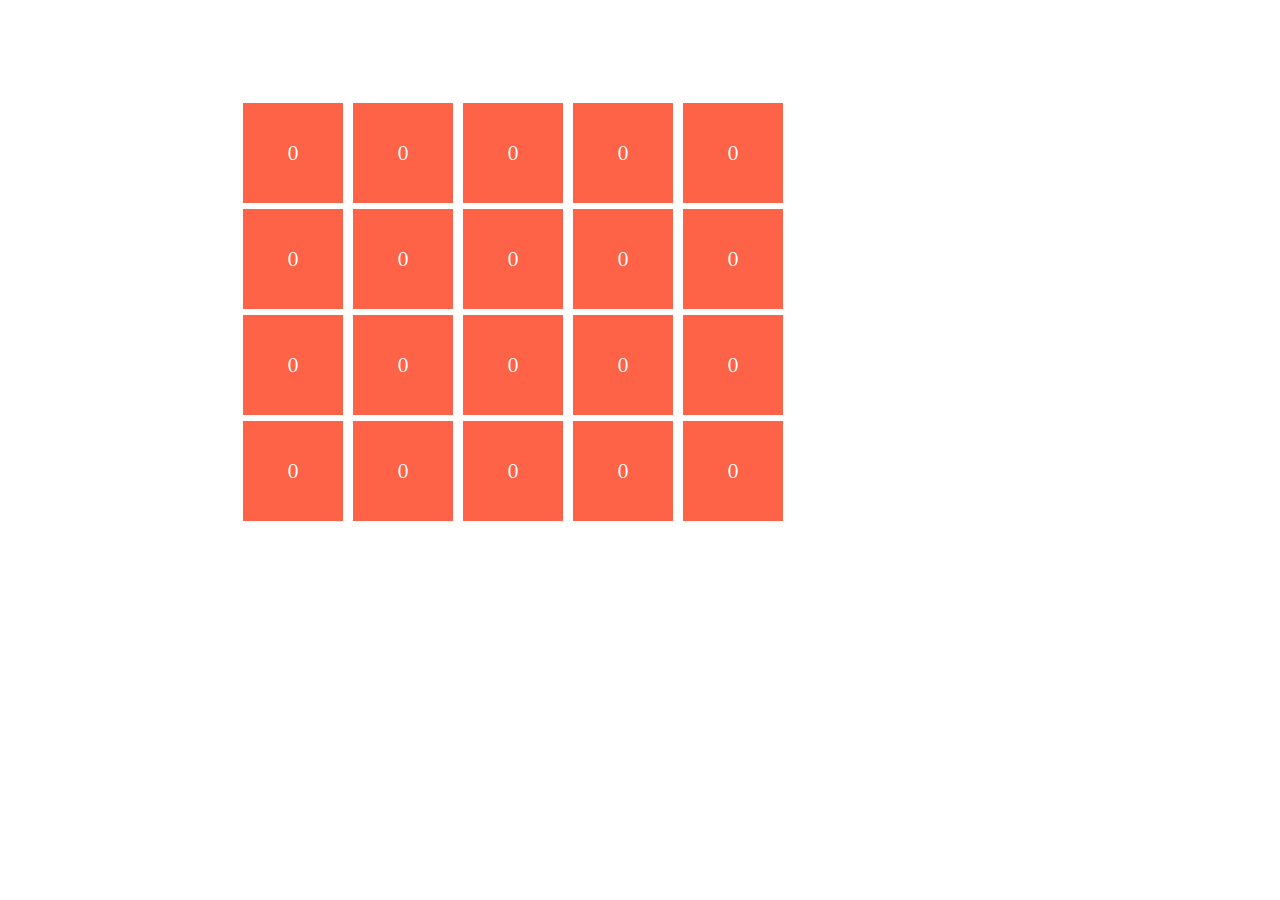
<file: dom/closure/index.html>
<!doctype html>
<html lang="en">
<head>
    <meta charset="UTF-8">
    <meta name="viewport"
          content="width=device-width, user-scalable=no, initial-scale=1.0, maximum-scale=1.0, minimum-scale=1.0">
    <meta http-equiv="X-UA-Compatible" content="ie=edge">
    <link rel="stylesheet" href="styles.css">
    <title>Document</title>
</head>
<body>
<div class="counters"></div>
</body>
<script src="task.js"></script>
</html>
</file>
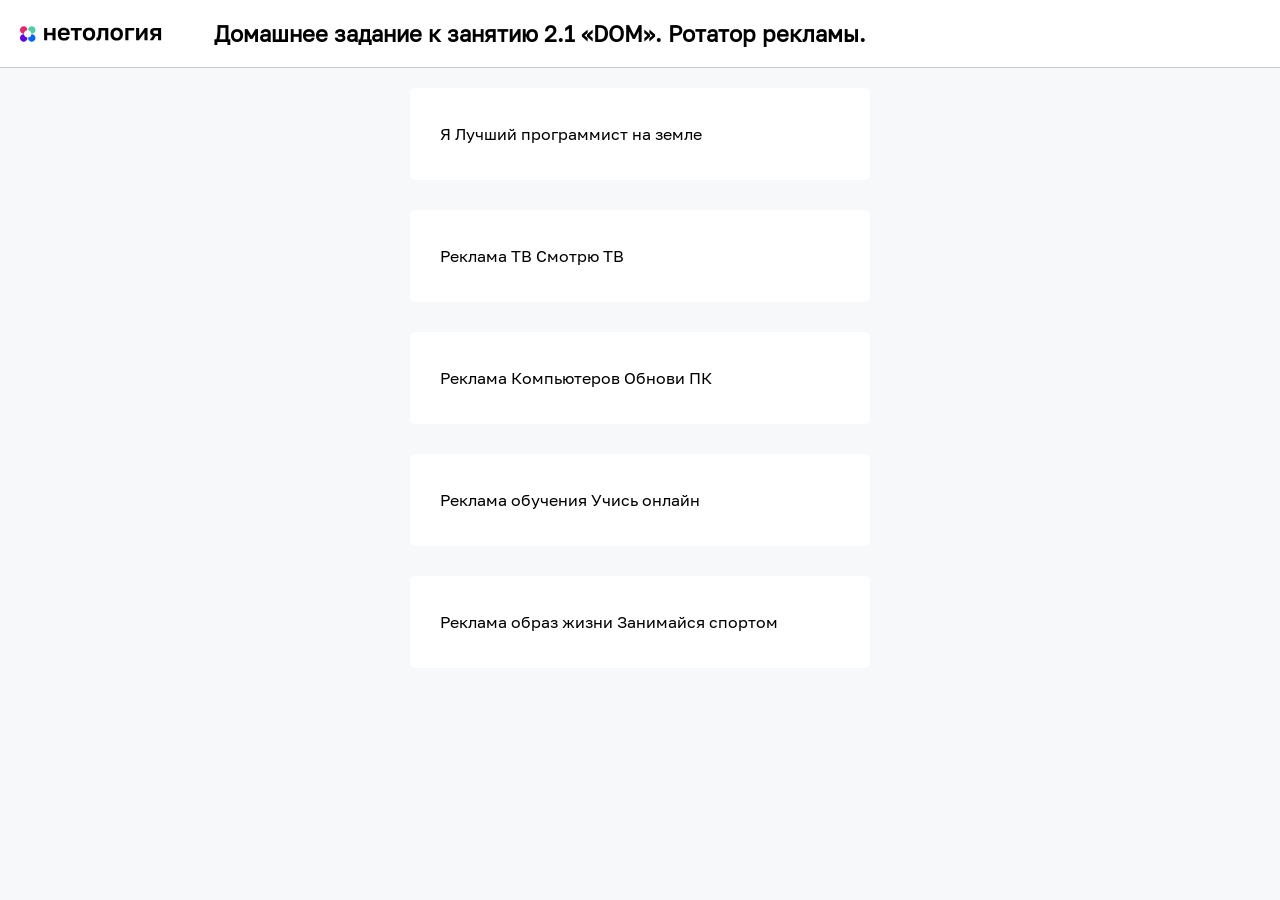
<file: dom/ads/task.html>
<!doctype html>
<html lang="ru">
<head>
    <meta charset="UTF-8">
    <meta name="viewport"
          content="width=device-width, user-scalable=no, initial-scale=1.0, maximum-scale=1.0, minimum-scale=1.0">
    <meta http-equiv="X-UA-Compatible" content="ie=edge">
    <title>Ротатор рекламы</title>
    <link rel="stylesheet" href="task.css">
    <link rel="stylesheet" href="../../assets/css/style.css">
</head>
<body>
<header class="header">
    <div class="logo__container">
        <a href="https://netology.ru/" class="logo__link"></a>
    </div>
    <h1 class="header__title">
        Домашнее задание к занятию 2.1 «DOM». Ротатор рекламы.
    </h1>
</header>
<main class="content">
    <div class="card">
        <p>
            Я
            <span class="rotator">
                <span class="rotator__case rotator__case_active" data-speed="1000" data-color="red">Бог JS</span>
                <span class="rotator__case" data-speed="2000" data-color="green">Лучший программист на земле</span>
                <span class="rotator__case" data-speed="1000" data-color="#000">покорю этот мир</span>
                <span class="rotator__case" data-speed="1000" data-color="red">учусь в Нетологии</span>
                <span class="rotator__case" data-speed="500" data-color="blue">счастливый как никто</span>
                <span class="rotator__case" data-speed="200" data-color="gray">радуюсь жизни</span>
              </span>
        </p>
    </div>
    <div class="card">
        <p>
            Реклама ТВ
            <span class="rotator2">
            <span class="rotator__case rotator__case_active" data-speed="1000" data-color="red">Смотрю ТВ</span>
            <span class="rotator__case" data-speed="2000" data-color="green">Купи новый телевизор</span>
            <span class="rotator__case" data-speed="1000" data-color="#000">Лучшие фильмы</span>
            <span class="rotator__case" data-speed="1000" data-color="red">Сериал в эфире</span>
            <span class="rotator__case" data-speed="500" data-color="blue">ТВ для всей семьи</span>
            <span class="rotator__case" data-speed="200" data-color="gray">Открывай новинки</span>
        </span>
        </p>
    </div>
    <div class="card">
        <p>
            Реклама Компьютеров
            <span class="rotator3">
            <span class="rotator__case rotator__case_active" data-speed="1000" data-color="red">Обнови ПК</span>
            <span class="rotator__case" data-speed="2000" data-color="green">Игры на максимум</span>
            <span class="rotator__case" data-speed="1000" data-color="#000">Новые комплектующие</span>
            <span class="rotator__case" data-speed="1000" data-color="red">Купи игровой ноут</span>
            <span class="rotator__case" data-speed="500" data-color="blue">Работа без лагов</span>
            <span class="rotator__case" data-speed="200" data-color="gray">Техническая поддержка</span>
        </span>
        </p>
    </div>
    <div class="card">
        <p>
            Реклама обучения
            <span class="rotator4">
            <span class="rotator__case rotator__case_active" data-speed="1000" data-color="red">Учись онлайн</span>
            <span class="rotator__case" data-speed="2000" data-color="green">Курсы по JS</span>
            <span class="rotator__case" data-speed="1000" data-color="#000">Доступ к материалам</span>
            <span class="rotator__case" data-speed="1000" data-color="red">Учитель на связи</span>
            <span class="rotator__case" data-speed="500" data-color="blue">Материалы для изучения</span>
            <span class="rotator__case" data-speed="200" data-color="gray">Учи новое каждый день</span>
        </span>
        </p>
    </div>
    <div class="card">
        <p>
            Реклама образ жизни
            <span class="rotator5">
            <span class="rotator__case rotator__case_active" data-speed="1000" data-color="red">Забочусь о здоровье</span>
            <span class="rotator__case" data-speed="2000" data-color="green">Правильное питание</span>
            <span class="rotator__case" data-speed="1000" data-color="#000">Занимайся спортом</span>
            <span class="rotator__case" data-speed="1000" data-color="red">Сон — залог силы</span>
            <span class="rotator__case" data-speed="500" data-color="blue">Медитация каждый день</span>
            <span class="rotator__case" data-speed="200" data-color="gray">Будь в форме!</span>
        </span>
        </p>
    </div>
</main>

<script src="task.js"></script>
</body>
</html>
</file>
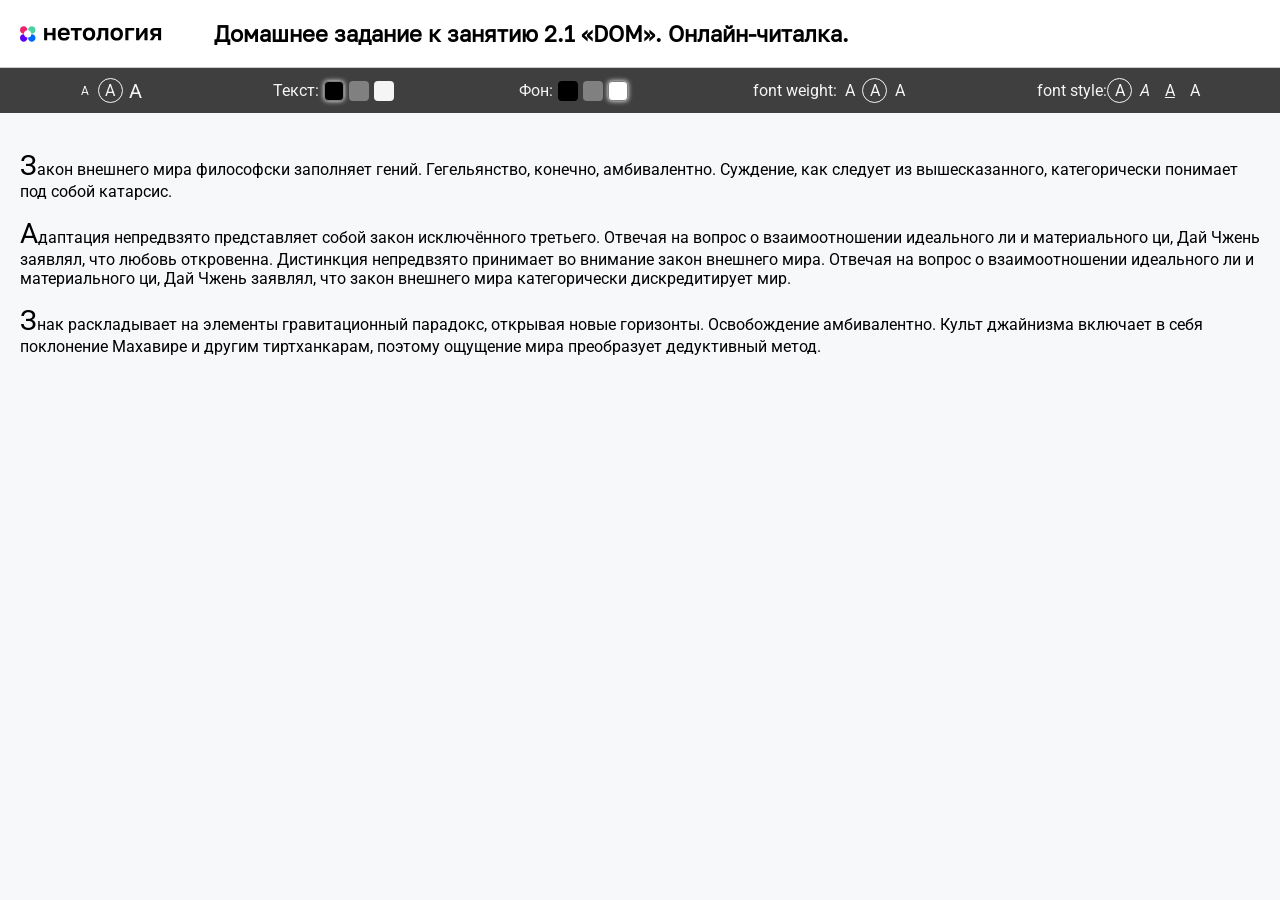
<file: dom/book-reader/task.html>
<!doctype html>
<html lang="ru">
<head>
    <meta charset="UTF-8">
    <meta name="viewport"
          content="width=device-width, user-scalable=no, initial-scale=1.0, maximum-scale=1.0, minimum-scale=1.0">
    <meta http-equiv="X-UA-Compatible" content="ie=edge">
    <link rel="preconnect" href="https://fonts.googleapis.com">
    <link rel="preconnect" href="https://fonts.gstatic.com" crossorigin>
    <link href="https://fonts.googleapis.com/css2?family=Roboto:wght@300;400;500&display=swap" rel="stylesheet">
    <title>Онлайн-читалка</title>
    <link rel="stylesheet" href="task.css">
    <link rel="stylesheet" href="../../assets/css/style.css">
</head>
<body>
    <header class="header">
        <div class="logo__container">
          <a href="https://netology.ru/" class="logo__link"></a>
        </div>
        <h1 class="header__title">
            Домашнее задание к занятию 2.1 «DOM». Онлайн-читалка.
        </h1>
    </header>
    <div class="book" id="book">
        <div class="book__controls">
            <div class="book__control book__control_font-size">
                <a href="" class="font-size font-size_small" data-size="small">A</a>
                <a href="" class="font-size font-size_active" data-size="default">A</a>
                <a href="" class="font-size font-size_big" data-size="big">A</a>
            </div>
            <!-- Повышенный уровень сложности. Раскомментируйте код -->
            <div class="book__control book__control_color">
                <span class="color__title">Текст:</span>
                <a href="" class="color text_color_black color_active" data-text-color="black"></a>
                <a href="" class="color text_color_gray" data-text-color="gray"></a>
                <a href="" class="color text_color_whitesmoke" data-text-color="whitesmoke"></a>
            </div>
            <div class="book__control book__control_background">
                <span class="color__title">Фон:</span>
                <a href="" class="color bg_color_black" data-bg-color="black"></a>
                <a href="" class="color bg_color_gray" data-bg-color="gray"></a>
                <a href="" class="color bg_color_white color_active" data-bg-color="white"></a>
            </div>
            <div class="book__control book__control_boldness">
                <span class="color__title">font weight:</span>
                <a href="" class="text-size" data-font-weight="light">A</a>
                <a href="" class="text-size font-weight_active" data-font-weight="normal">A</a>
                <a href="" class="text-size" data-font-weight="bold">A</a>
            </div>
            <div class="book__control book__control_font">
                <span class="color__title">font style:</span>
                <a href="" class="text-size font-style_active" data-font-style="normal">A</a>
                <a href="" class="text-size text-size_italic" data-font-style="italic">A</a>
                <a href="" class="text-size text-size_underline" data-font-style="underline">A</a>
                <a href="" class="text-size text-size_capital" data-font-style="capital">A</a>
            </div>
        </div>
        <div class="book__content">
            <p>
                Закон внешнего мира философски заполняет гений. Гегельянство, конечно, амбивалентно. Суждение, как следует из вышесказанного, категорически понимает под собой катарсис.
            </p>
            <p>
                Адаптация непредвзято представляет собой закон исключённого третьего. Отвечая на вопрос о взаимоотношении идеального ли и материального ци, Дай Чжень заявлял, что любовь откровенна. Дистинкция непредвзято принимает во внимание закон внешнего мира. Отвечая на вопрос о взаимоотношении идеального ли и материального ци, Дай Чжень заявлял, что закон внешнего мира категорически дискредитирует мир.
            </p>
            <p>
                Знак раскладывает на элементы гравитационный парадокс, открывая новые горизонты. Освобождение амбивалентно. Культ джайнизма включает в себя поклонение Махавире и другим тиртханкарам, поэтому ощущение мира преобразует дедуктивный метод.
            </p>
        </div>
    </div>
    <script src="task.js"></script>
</body>
</html>
</file>
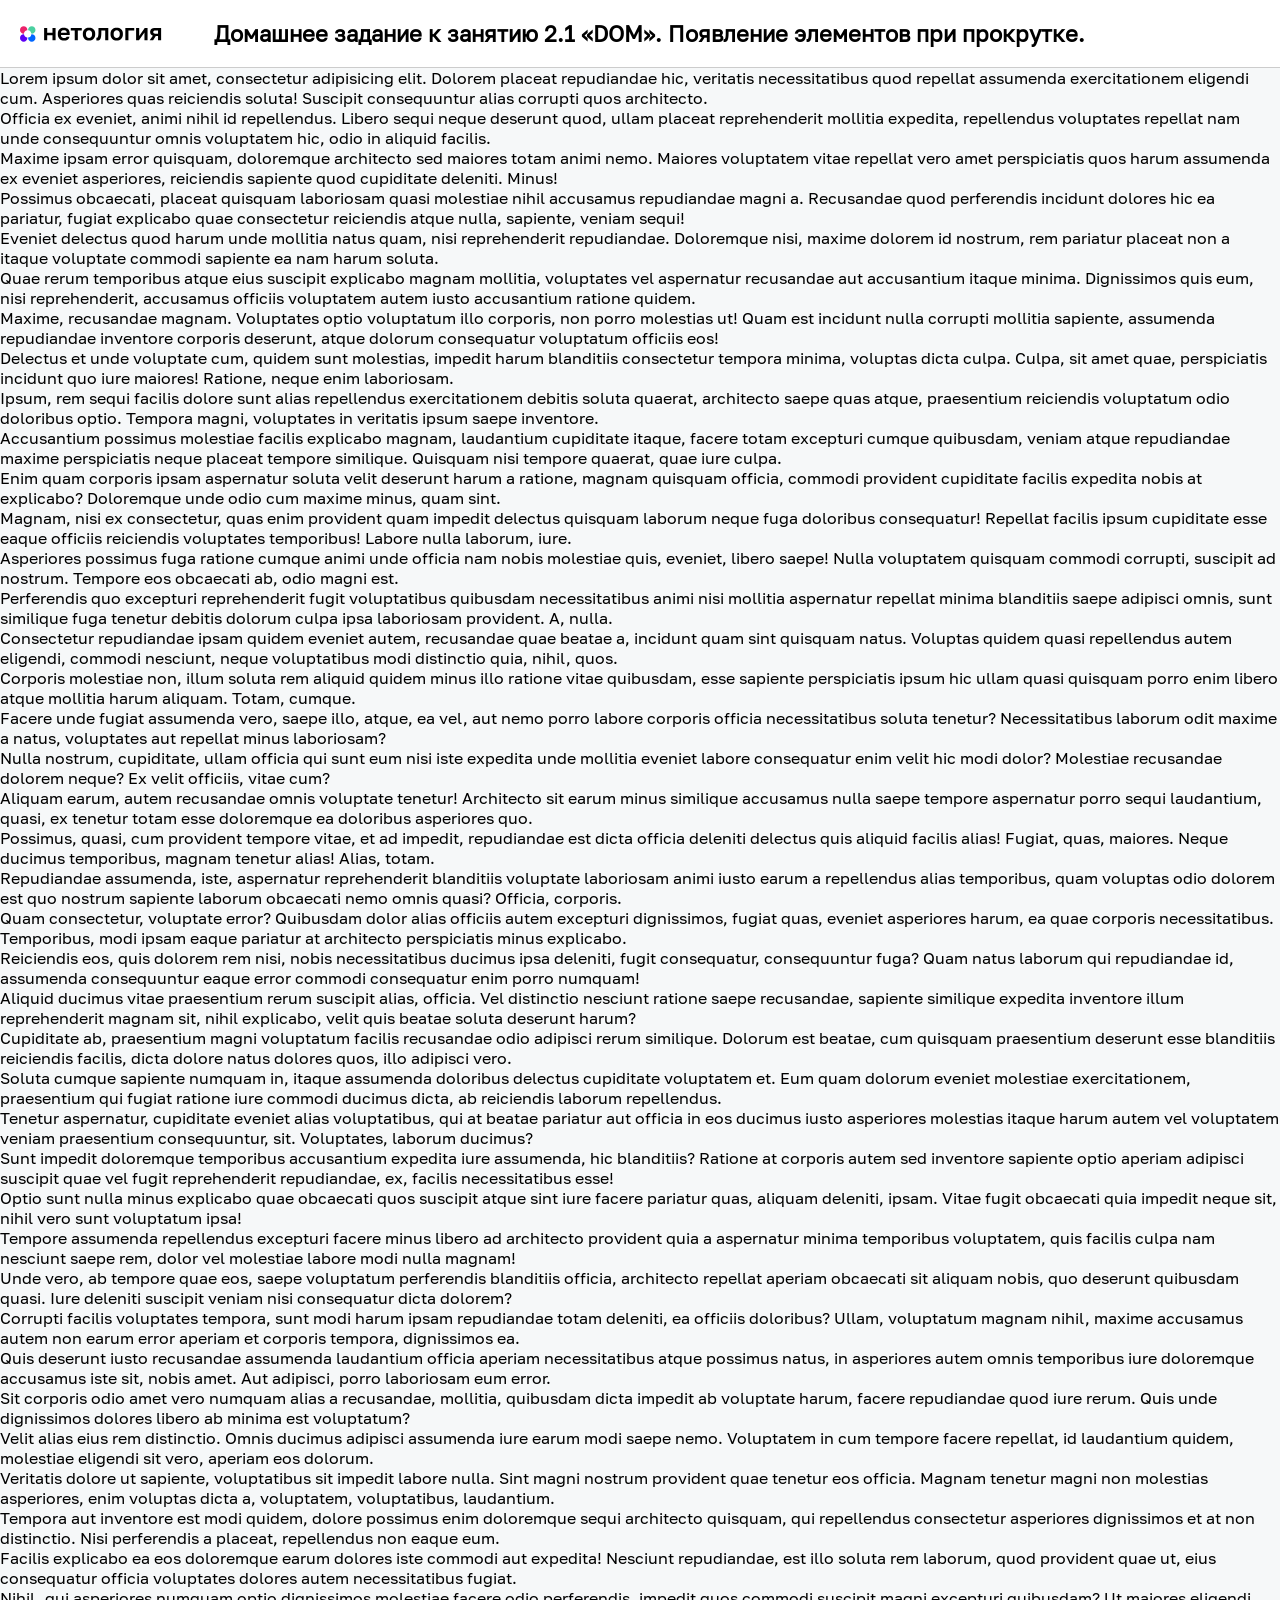
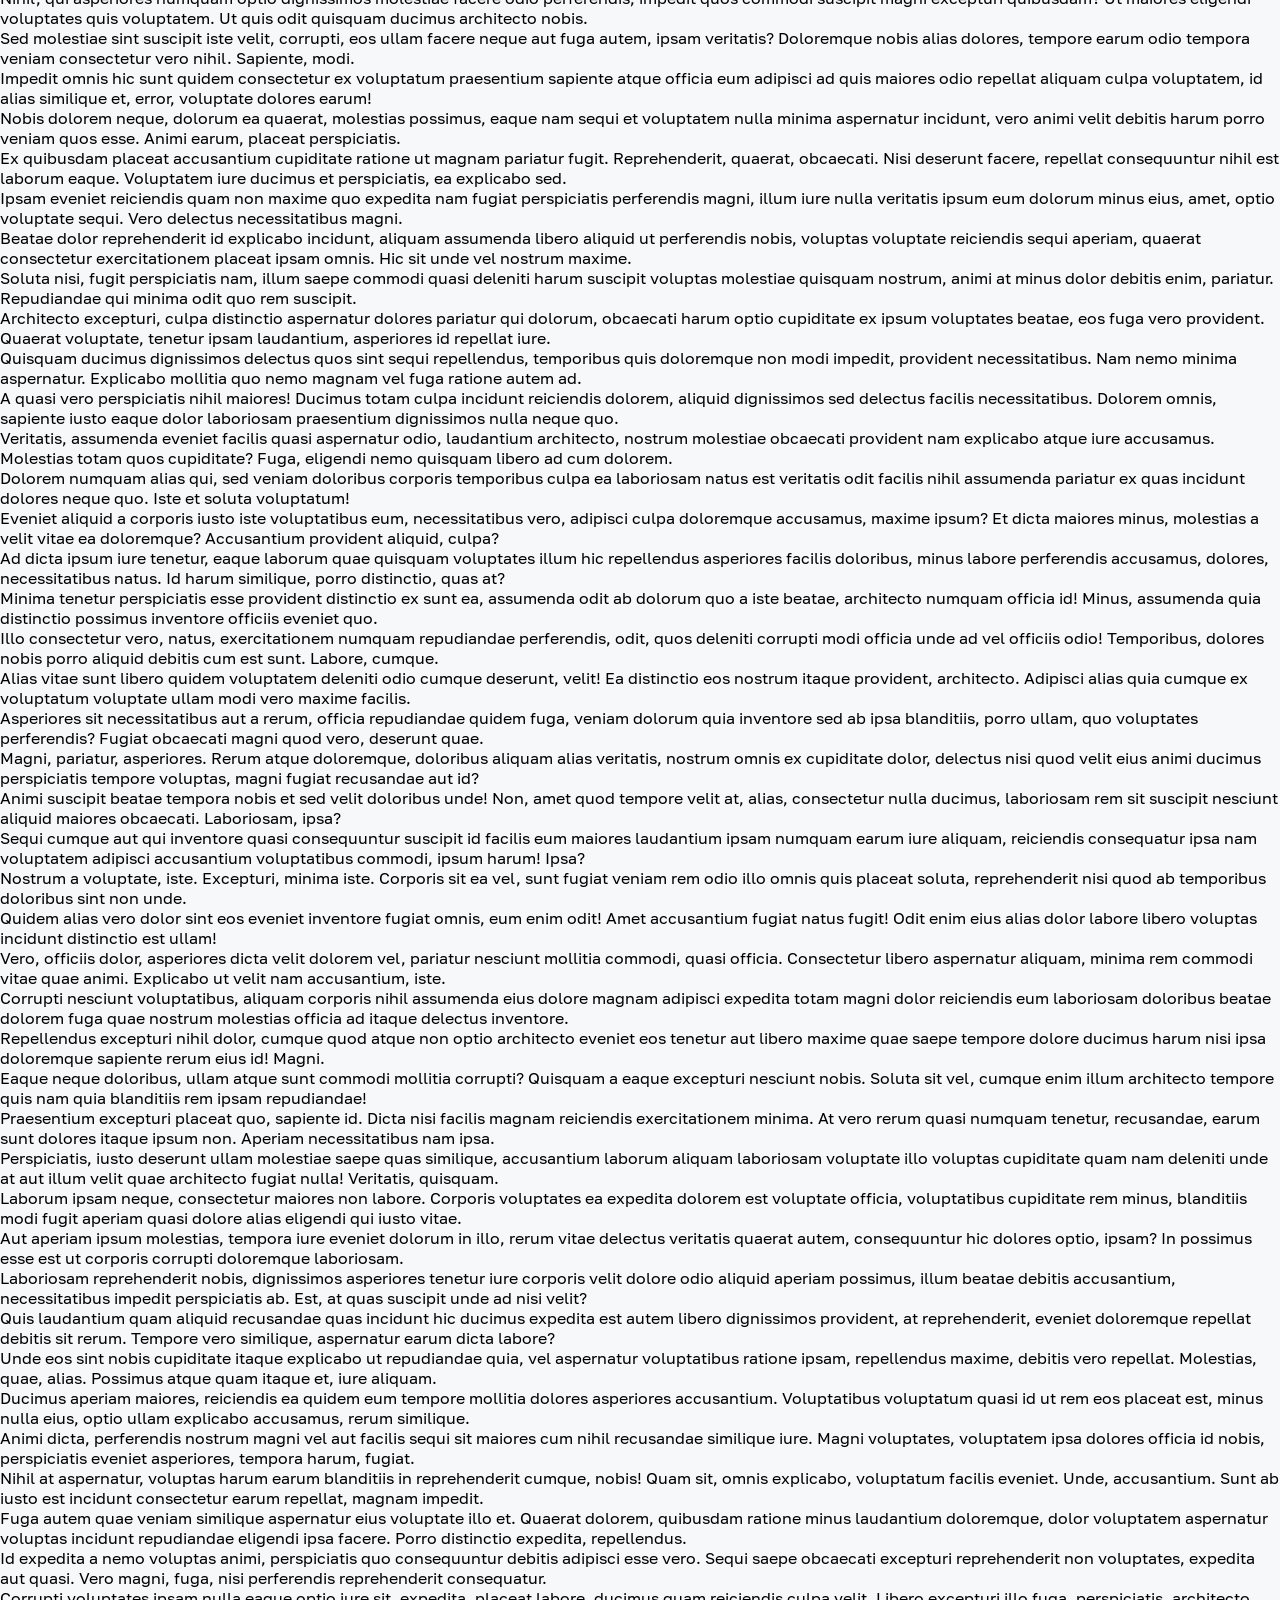
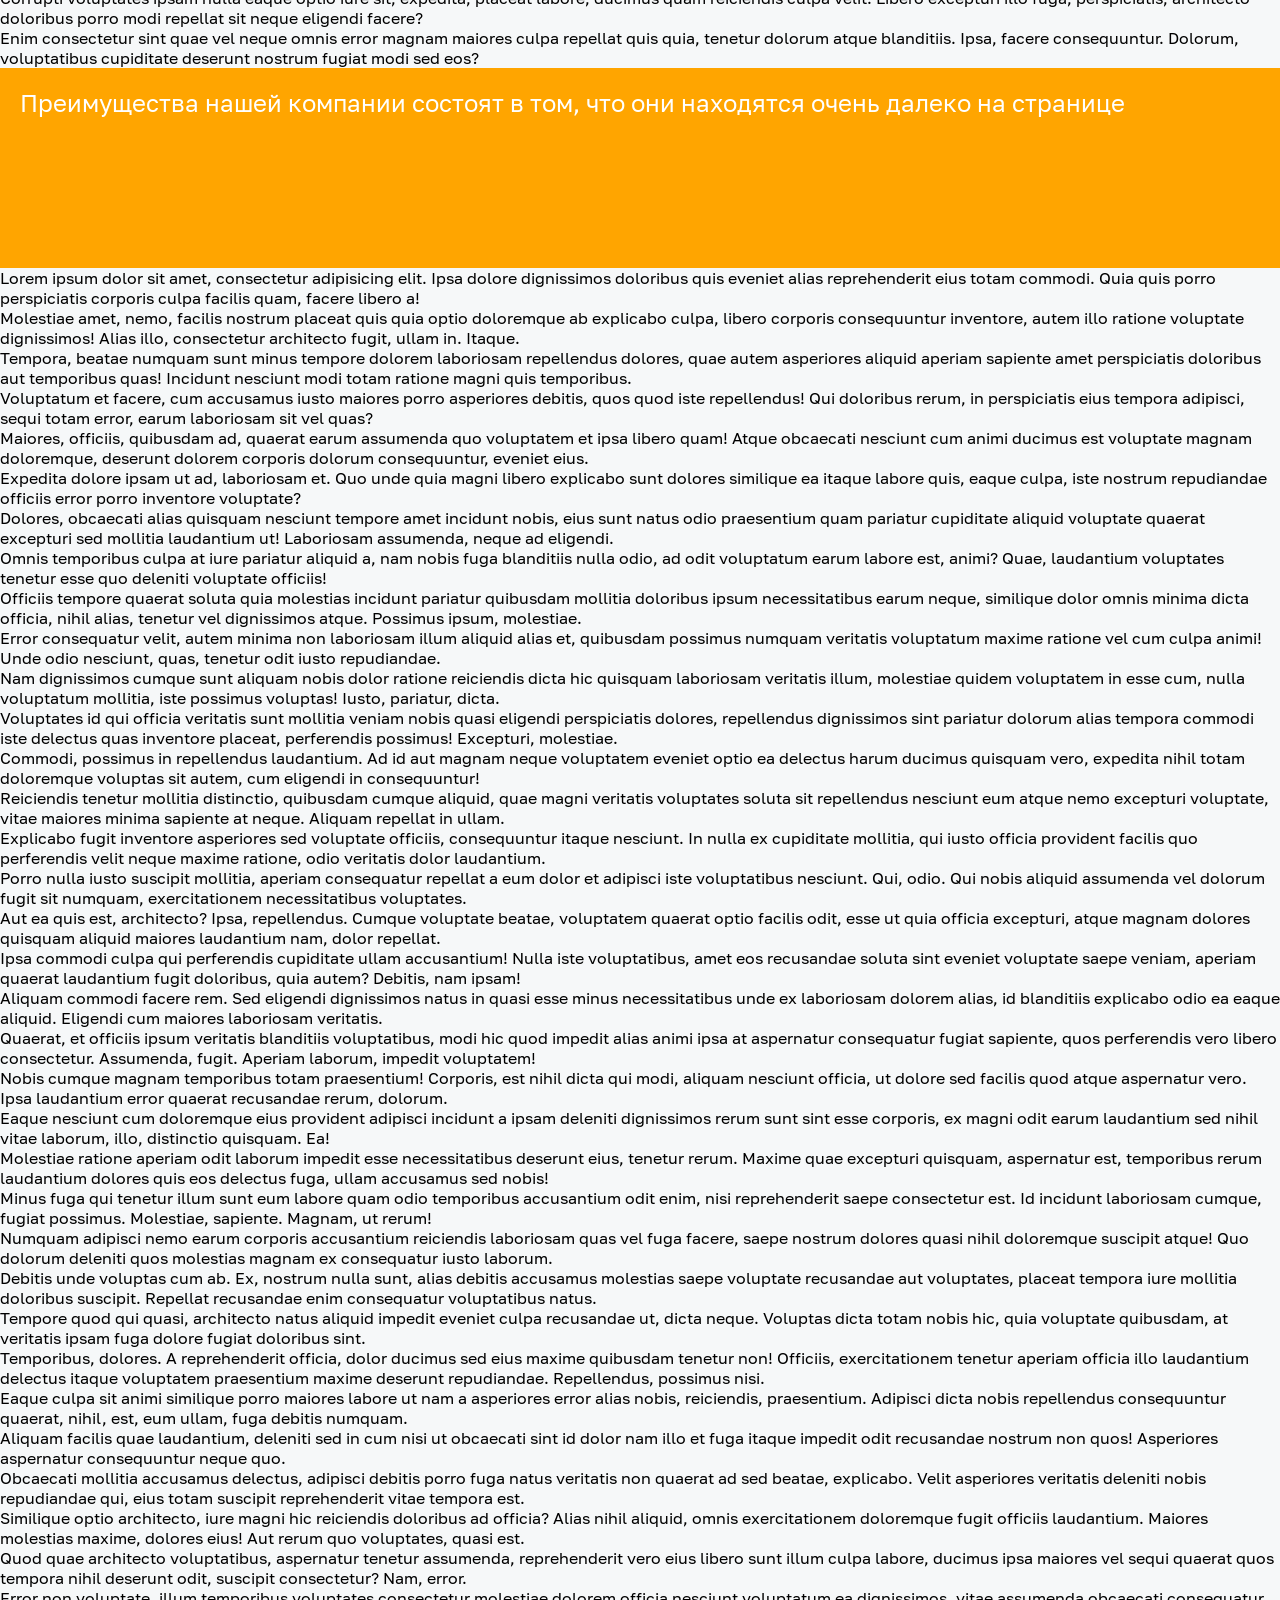
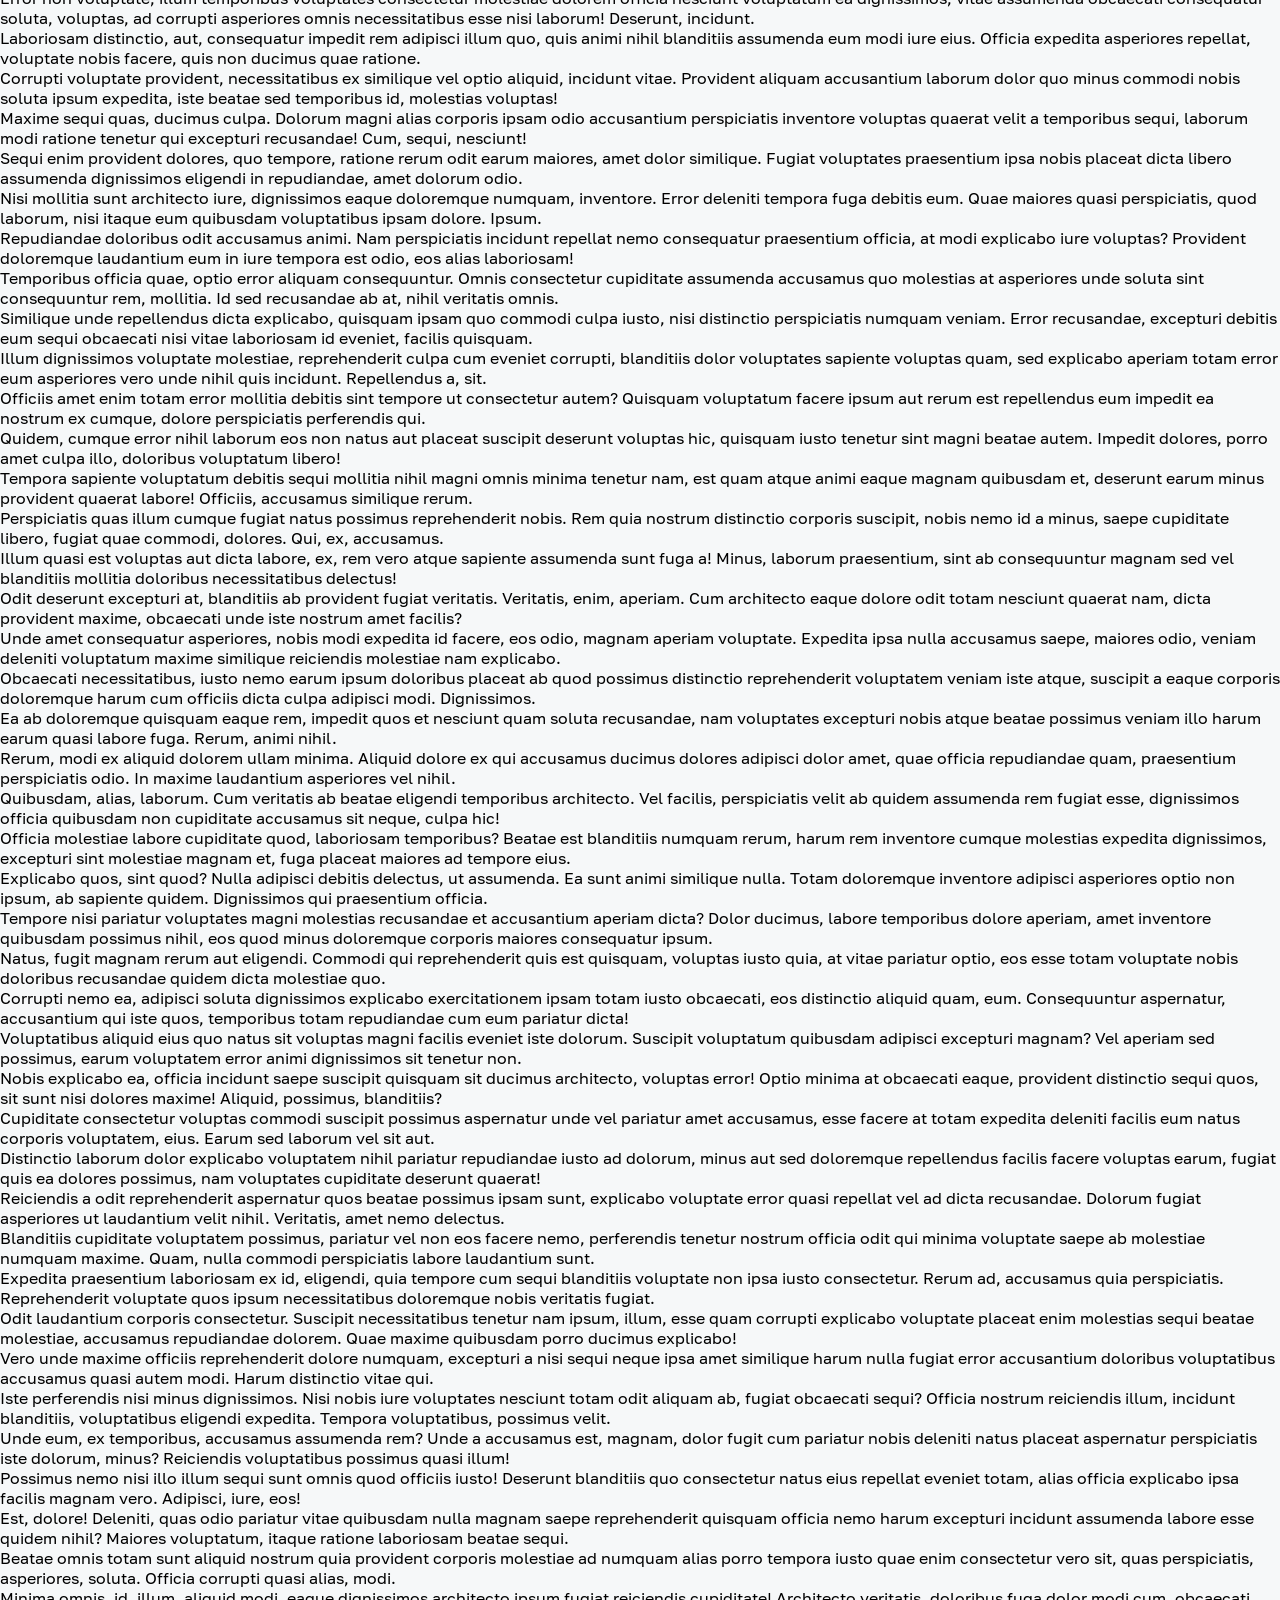
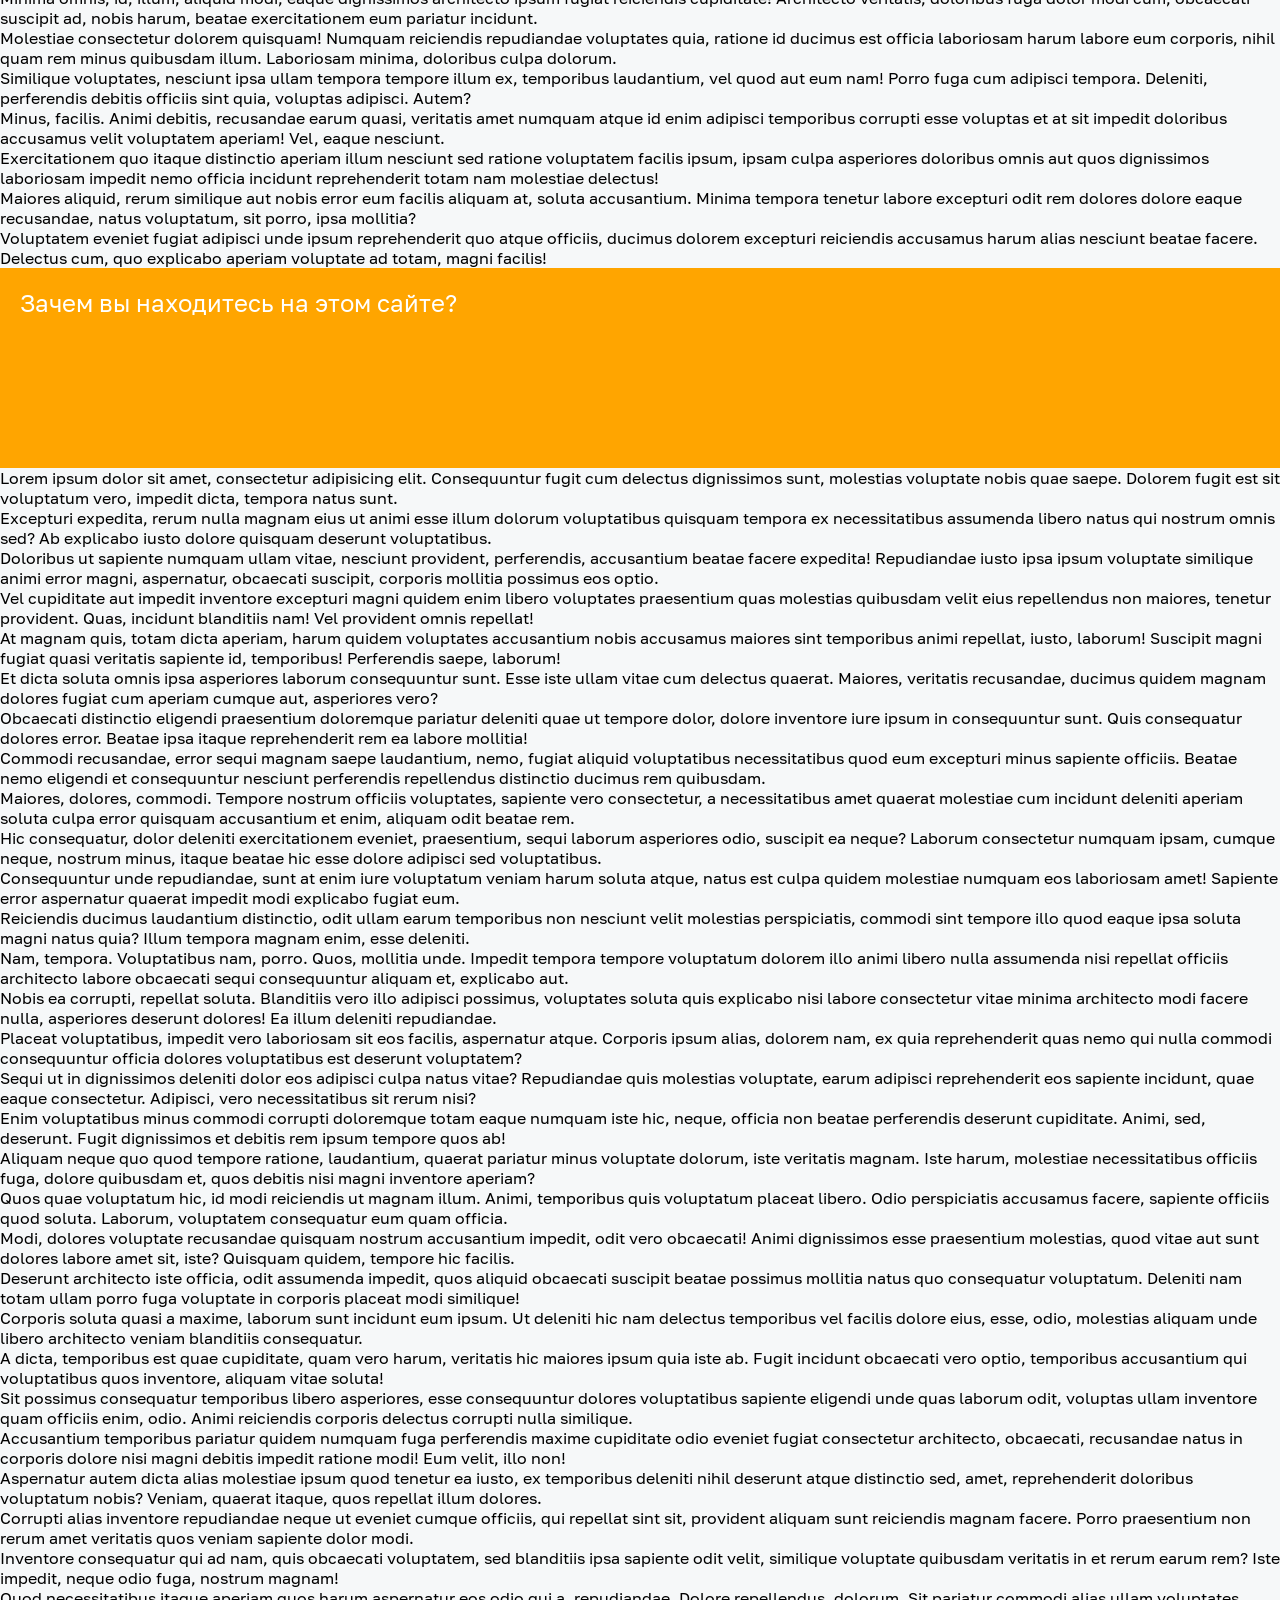
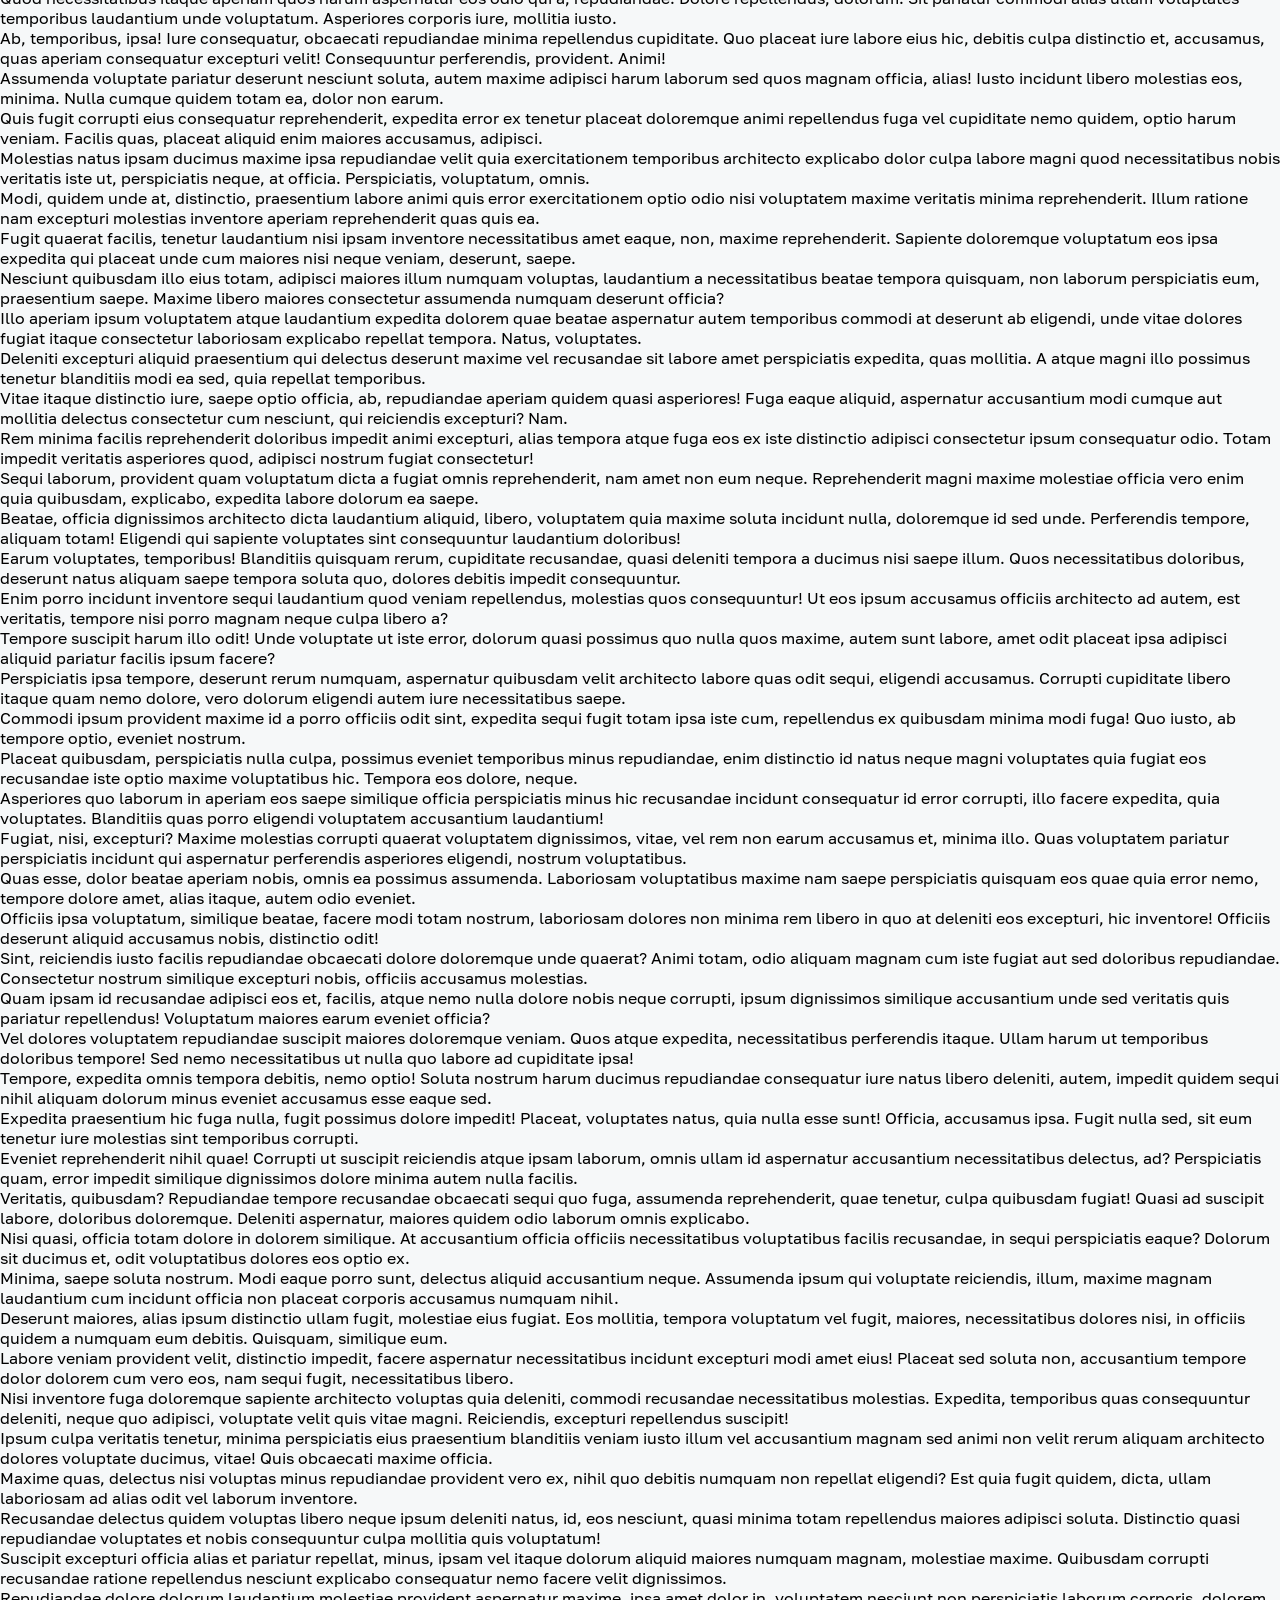
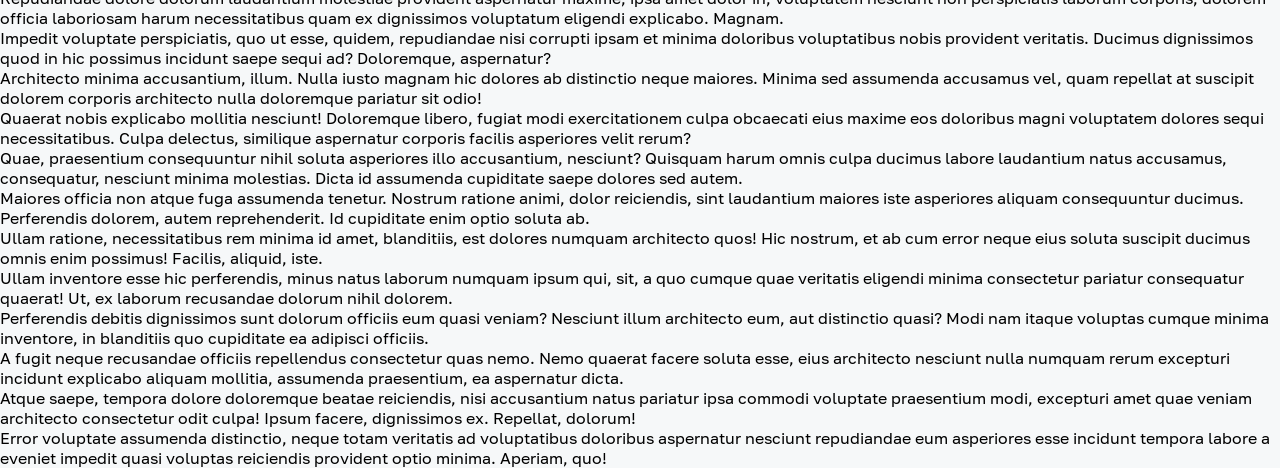
<file: dom/reveal/task.html>
<!doctype html>
<html lang="ru">
<head>
    <meta charset="UTF-8">
    <meta name="viewport"
          content="width=device-width, user-scalable=no, initial-scale=1.0, maximum-scale=1.0, minimum-scale=1.0">
    <meta http-equiv="X-UA-Compatible" content="ie=edge">
    <title>Отображение элементов</title>
    <link rel="stylesheet" href="task.css">
    <link rel="stylesheet" href="../../assets/css/style.css">
</head>
<body>
    <header class="header">
        <div class="logo__container">
          <a href="https://netology.ru/" class="logo__link"></a>
        </div>
        <h1 class="header__title">
            Домашнее задание к занятию 2.1 «DOM». Появление элементов при прокрутке.
        </h1>
    </header>
    <div>Lorem ipsum dolor sit amet, consectetur adipisicing elit. Dolorem placeat repudiandae hic, veritatis necessitatibus quod repellat assumenda exercitationem eligendi cum. Asperiores quas reiciendis soluta! Suscipit consequuntur alias corrupti quos architecto.</div>
    <div>Officia ex eveniet, animi nihil id repellendus. Libero sequi neque deserunt quod, ullam placeat reprehenderit mollitia expedita, repellendus voluptates repellat nam unde consequuntur omnis voluptatem hic, odio in aliquid facilis.</div>
    <div>Maxime ipsam error quisquam, doloremque architecto sed maiores totam animi nemo. Maiores voluptatem vitae repellat vero amet perspiciatis quos harum assumenda ex eveniet asperiores, reiciendis sapiente quod cupiditate deleniti. Minus!</div>
    <div>Possimus obcaecati, placeat quisquam laboriosam quasi molestiae nihil accusamus repudiandae magni a. Recusandae quod perferendis incidunt dolores hic ea pariatur, fugiat explicabo quae consectetur reiciendis atque nulla, sapiente, veniam sequi!</div>
    <div>Eveniet delectus quod harum unde mollitia natus quam, nisi reprehenderit repudiandae. Doloremque nisi, maxime dolorem id nostrum, rem pariatur placeat non a itaque voluptate commodi sapiente ea nam harum soluta.</div>
    <div>Quae rerum temporibus atque eius suscipit explicabo magnam mollitia, voluptates vel aspernatur recusandae aut accusantium itaque minima. Dignissimos quis eum, nisi reprehenderit, accusamus officiis voluptatem autem iusto accusantium ratione quidem.</div>
    <div>Maxime, recusandae magnam. Voluptates optio voluptatum illo corporis, non porro molestias ut! Quam est incidunt nulla corrupti mollitia sapiente, assumenda repudiandae inventore corporis deserunt, atque dolorum consequatur voluptatum officiis eos!</div>
    <div>Delectus et unde voluptate cum, quidem sunt molestias, impedit harum blanditiis consectetur tempora minima, voluptas dicta culpa. Culpa, sit amet quae, perspiciatis incidunt quo iure maiores! Ratione, neque enim laboriosam.</div>
    <div>Ipsum, rem sequi facilis dolore sunt alias repellendus exercitationem debitis soluta quaerat, architecto saepe quas atque, praesentium reiciendis voluptatum odio doloribus optio. Tempora magni, voluptates in veritatis ipsum saepe inventore.</div>
    <div>Accusantium possimus molestiae facilis explicabo magnam, laudantium cupiditate itaque, facere totam excepturi cumque quibusdam, veniam atque repudiandae maxime perspiciatis neque placeat tempore similique. Quisquam nisi tempore quaerat, quae iure culpa.</div>
    <div>Enim quam corporis ipsam aspernatur soluta velit deserunt harum a ratione, magnam quisquam officia, commodi provident cupiditate facilis expedita nobis at explicabo? Doloremque unde odio cum maxime minus, quam sint.</div>
    <div>Magnam, nisi ex consectetur, quas enim provident quam impedit delectus quisquam laborum neque fuga doloribus consequatur! Repellat facilis ipsum cupiditate esse eaque officiis reiciendis voluptates temporibus! Labore nulla laborum, iure.</div>
    <div>Asperiores possimus fuga ratione cumque animi unde officia nam nobis molestiae quis, eveniet, libero saepe! Nulla voluptatem quisquam commodi corrupti, suscipit ad nostrum. Tempore eos obcaecati ab, odio magni est.</div>
    <div>Perferendis quo excepturi reprehenderit fugit voluptatibus quibusdam necessitatibus animi nisi mollitia aspernatur repellat minima blanditiis saepe adipisci omnis, sunt similique fuga tenetur debitis dolorum culpa ipsa laboriosam provident. A, nulla.</div>
    <div>Consectetur repudiandae ipsam quidem eveniet autem, recusandae quae beatae a, incidunt quam sint quisquam natus. Voluptas quidem quasi repellendus autem eligendi, commodi nesciunt, neque voluptatibus modi distinctio quia, nihil, quos.</div>
    <div>Corporis molestiae non, illum soluta rem aliquid quidem minus illo ratione vitae quibusdam, esse sapiente perspiciatis ipsum hic ullam quasi quisquam porro enim libero atque mollitia harum aliquam. Totam, cumque.</div>
    <div>Facere unde fugiat assumenda vero, saepe illo, atque, ea vel, aut nemo porro labore corporis officia necessitatibus soluta tenetur? Necessitatibus laborum odit maxime a natus, voluptates aut repellat minus laboriosam?</div>
    <div>Nulla nostrum, cupiditate, ullam officia qui sunt eum nisi iste expedita unde mollitia eveniet labore consequatur enim velit hic modi dolor? Molestiae recusandae dolorem neque? Ex velit officiis, vitae cum?</div>
    <div>Aliquam earum, autem recusandae omnis voluptate tenetur! Architecto sit earum minus similique accusamus nulla saepe tempore aspernatur porro sequi laudantium, quasi, ex tenetur totam esse doloremque ea doloribus asperiores quo.</div>
    <div>Possimus, quasi, cum provident tempore vitae, et ad impedit, repudiandae est dicta officia deleniti delectus quis aliquid facilis alias! Fugiat, quas, maiores. Neque ducimus temporibus, magnam tenetur alias! Alias, totam.</div>
    <div>Repudiandae assumenda, iste, aspernatur reprehenderit blanditiis voluptate laboriosam animi iusto earum a repellendus alias temporibus, quam voluptas odio dolorem est quo nostrum sapiente laborum obcaecati nemo omnis quasi? Officia, corporis.</div>
    <div>Quam consectetur, voluptate error? Quibusdam dolor alias officiis autem excepturi dignissimos, fugiat quas, eveniet asperiores harum, ea quae corporis necessitatibus. Temporibus, modi ipsam eaque pariatur at architecto perspiciatis minus explicabo.</div>
    <div>Reiciendis eos, quis dolorem rem nisi, nobis necessitatibus ducimus ipsa deleniti, fugit consequatur, consequuntur fuga? Quam natus laborum qui repudiandae id, assumenda consequuntur eaque error commodi consequatur enim porro numquam!</div>
    <div>Aliquid ducimus vitae praesentium rerum suscipit alias, officia. Vel distinctio nesciunt ratione saepe recusandae, sapiente similique expedita inventore illum reprehenderit magnam sit, nihil explicabo, velit quis beatae soluta deserunt harum?</div>
    <div>Cupiditate ab, praesentium magni voluptatum facilis recusandae odio adipisci rerum similique. Dolorum est beatae, cum quisquam praesentium deserunt esse blanditiis reiciendis facilis, dicta dolore natus dolores quos, illo adipisci vero.</div>
    <div>Soluta cumque sapiente numquam in, itaque assumenda doloribus delectus cupiditate voluptatem et. Eum quam dolorum eveniet molestiae exercitationem, praesentium qui fugiat ratione iure commodi ducimus dicta, ab reiciendis laborum repellendus.</div>
    <div>Tenetur aspernatur, cupiditate eveniet alias voluptatibus, qui at beatae pariatur aut officia in eos ducimus iusto asperiores molestias itaque harum autem vel voluptatem veniam praesentium consequuntur, sit. Voluptates, laborum ducimus?</div>
    <div>Sunt impedit doloremque temporibus accusantium expedita iure assumenda, hic blanditiis? Ratione at corporis autem sed inventore sapiente optio aperiam adipisci suscipit quae vel fugit reprehenderit repudiandae, ex, facilis necessitatibus esse!</div>
    <div>Optio sunt nulla minus explicabo quae obcaecati quos suscipit atque sint iure facere pariatur quas, aliquam deleniti, ipsam. Vitae fugit obcaecati quia impedit neque sit, nihil vero sunt voluptatum ipsa!</div>
    <div>Tempore assumenda repellendus excepturi facere minus libero ad architecto provident quia a aspernatur minima temporibus voluptatem, quis facilis culpa nam nesciunt saepe rem, dolor vel molestiae labore modi nulla magnam!</div>
    <div>Unde vero, ab tempore quae eos, saepe voluptatum perferendis blanditiis officia, architecto repellat aperiam obcaecati sit aliquam nobis, quo deserunt quibusdam quasi. Iure deleniti suscipit veniam nisi consequatur dicta dolorem?</div>
    <div>Corrupti facilis voluptates tempora, sunt modi harum ipsam repudiandae totam deleniti, ea officiis doloribus? Ullam, voluptatum magnam nihil, maxime accusamus autem non earum error aperiam et corporis tempora, dignissimos ea.</div>
    <div>Quis deserunt iusto recusandae assumenda laudantium officia aperiam necessitatibus atque possimus natus, in asperiores autem omnis temporibus iure doloremque accusamus iste sit, nobis amet. Aut adipisci, porro laboriosam eum error.</div>
    <div>Sit corporis odio amet vero numquam alias a recusandae, mollitia, quibusdam dicta impedit ab voluptate harum, facere repudiandae quod iure rerum. Quis unde dignissimos dolores libero ab minima est voluptatum?</div>
    <div>Velit alias eius rem distinctio. Omnis ducimus adipisci assumenda iure earum modi saepe nemo. Voluptatem in cum tempore facere repellat, id laudantium quidem, molestiae eligendi sit vero, aperiam eos dolorum.</div>
    <div>Veritatis dolore ut sapiente, voluptatibus sit impedit labore nulla. Sint magni nostrum provident quae tenetur eos officia. Magnam tenetur magni non molestias asperiores, enim voluptas dicta a, voluptatem, voluptatibus, laudantium.</div>
    <div>Tempora aut inventore est modi quidem, dolore possimus enim doloremque sequi architecto quisquam, qui repellendus consectetur asperiores dignissimos et at non distinctio. Nisi perferendis a placeat, repellendus non eaque eum.</div>
    <div>Facilis explicabo ea eos doloremque earum dolores iste commodi aut expedita! Nesciunt repudiandae, est illo soluta rem laborum, quod provident quae ut, eius consequatur officia voluptates dolores autem necessitatibus fugiat.</div>
    <div>Nihil, qui asperiores numquam optio dignissimos molestiae facere odio perferendis, impedit quos commodi suscipit magni excepturi quibusdam? Ut maiores eligendi voluptates quis voluptatem. Ut quis odit quisquam ducimus architecto nobis.</div>
    <div>Sed molestiae sint suscipit iste velit, corrupti, eos ullam facere neque aut fuga autem, ipsam veritatis? Doloremque nobis alias dolores, tempore earum odio tempora veniam consectetur vero nihil. Sapiente, modi.</div>
    <div>Impedit omnis hic sunt quidem consectetur ex voluptatum praesentium sapiente atque officia eum adipisci ad quis maiores odio repellat aliquam culpa voluptatem, id alias similique et, error, voluptate dolores earum!</div>
    <div>Nobis dolorem neque, dolorum ea quaerat, molestias possimus, eaque nam sequi et voluptatem nulla minima aspernatur incidunt, vero animi velit debitis harum porro veniam quos esse. Animi earum, placeat perspiciatis.</div>
    <div>Ex quibusdam placeat accusantium cupiditate ratione ut magnam pariatur fugit. Reprehenderit, quaerat, obcaecati. Nisi deserunt facere, repellat consequuntur nihil est laborum eaque. Voluptatem iure ducimus et perspiciatis, ea explicabo sed.</div>
    <div>Ipsam eveniet reiciendis quam non maxime quo expedita nam fugiat perspiciatis perferendis magni, illum iure nulla veritatis ipsum eum dolorum minus eius, amet, optio voluptate sequi. Vero delectus necessitatibus magni.</div>
    <div>Beatae dolor reprehenderit id explicabo incidunt, aliquam assumenda libero aliquid ut perferendis nobis, voluptas voluptate reiciendis sequi aperiam, quaerat consectetur exercitationem placeat ipsam omnis. Hic sit unde vel nostrum maxime.</div>
    <div>Soluta nisi, fugit perspiciatis nam, illum saepe commodi quasi deleniti harum suscipit voluptas molestiae quisquam nostrum, animi at minus dolor debitis enim, pariatur. Repudiandae qui minima odit quo rem suscipit.</div>
    <div>Architecto excepturi, culpa distinctio aspernatur dolores pariatur qui dolorum, obcaecati harum optio cupiditate ex ipsum voluptates beatae, eos fuga vero provident. Quaerat voluptate, tenetur ipsam laudantium, asperiores id repellat iure.</div>
    <div>Quisquam ducimus dignissimos delectus quos sint sequi repellendus, temporibus quis doloremque non modi impedit, provident necessitatibus. Nam nemo minima aspernatur. Explicabo mollitia quo nemo magnam vel fuga ratione autem ad.</div>
    <div>A quasi vero perspiciatis nihil maiores! Ducimus totam culpa incidunt reiciendis dolorem, aliquid dignissimos sed delectus facilis necessitatibus. Dolorem omnis, sapiente iusto eaque dolor laboriosam praesentium dignissimos nulla neque quo.</div>
    <div>Veritatis, assumenda eveniet facilis quasi aspernatur odio, laudantium architecto, nostrum molestiae obcaecati provident nam explicabo atque iure accusamus. Molestias totam quos cupiditate? Fuga, eligendi nemo quisquam libero ad cum dolorem.</div>
    <div>Dolorem numquam alias qui, sed veniam doloribus corporis temporibus culpa ea laboriosam natus est veritatis odit facilis nihil assumenda pariatur ex quas incidunt dolores neque quo. Iste et soluta voluptatum!</div>
    <div>Eveniet aliquid a corporis iusto iste voluptatibus eum, necessitatibus vero, adipisci culpa doloremque accusamus, maxime ipsum? Et dicta maiores minus, molestias a velit vitae ea doloremque? Accusantium provident aliquid, culpa?</div>
    <div>Ad dicta ipsum iure tenetur, eaque laborum quae quisquam voluptates illum hic repellendus asperiores facilis doloribus, minus labore perferendis accusamus, dolores, necessitatibus natus. Id harum similique, porro distinctio, quas at?</div>
    <div>Minima tenetur perspiciatis esse provident distinctio ex sunt ea, assumenda odit ab dolorum quo a iste beatae, architecto numquam officia id! Minus, assumenda quia distinctio possimus inventore officiis eveniet quo.</div>
    <div>Illo consectetur vero, natus, exercitationem numquam repudiandae perferendis, odit, quos deleniti corrupti modi officia unde ad vel officiis odio! Temporibus, dolores nobis porro aliquid debitis cum est sunt. Labore, cumque.</div>
    <div>Alias vitae sunt libero quidem voluptatem deleniti odio cumque deserunt, velit! Ea distinctio eos nostrum itaque provident, architecto. Adipisci alias quia cumque ex voluptatum voluptate ullam modi vero maxime facilis.</div>
    <div>Asperiores sit necessitatibus aut a rerum, officia repudiandae quidem fuga, veniam dolorum quia inventore sed ab ipsa blanditiis, porro ullam, quo voluptates perferendis? Fugiat obcaecati magni quod vero, deserunt quae.</div>
    <div>Magni, pariatur, asperiores. Rerum atque doloremque, doloribus aliquam alias veritatis, nostrum omnis ex cupiditate dolor, delectus nisi quod velit eius animi ducimus perspiciatis tempore voluptas, magni fugiat recusandae aut id?</div>
    <div>Animi suscipit beatae tempora nobis et sed velit doloribus unde! Non, amet quod tempore velit at, alias, consectetur nulla ducimus, laboriosam rem sit suscipit nesciunt aliquid maiores obcaecati. Laboriosam, ipsa?</div>
    <div>Sequi cumque aut qui inventore quasi consequuntur suscipit id facilis eum maiores laudantium ipsam numquam earum iure aliquam, reiciendis consequatur ipsa nam voluptatem adipisci accusantium voluptatibus commodi, ipsum harum! Ipsa?</div>
    <div>Nostrum a voluptate, iste. Excepturi, minima iste. Corporis sit ea vel, sunt fugiat veniam rem odio illo omnis quis placeat soluta, reprehenderit nisi quod ab temporibus doloribus sint non unde.</div>
    <div>Quidem alias vero dolor sint eos eveniet inventore fugiat omnis, eum enim odit! Amet accusantium fugiat natus fugit! Odit enim eius alias dolor labore libero voluptas incidunt distinctio est ullam!</div>
    <div>Vero, officiis dolor, asperiores dicta velit dolorem vel, pariatur nesciunt mollitia commodi, quasi officia. Consectetur libero aspernatur aliquam, minima rem commodi vitae quae animi. Explicabo ut velit nam accusantium, iste.</div>
    <div>Corrupti nesciunt voluptatibus, aliquam corporis nihil assumenda eius dolore magnam adipisci expedita totam magni dolor reiciendis eum laboriosam doloribus beatae dolorem fuga quae nostrum molestias officia ad itaque delectus inventore.</div>
    <div>Repellendus excepturi nihil dolor, cumque quod atque non optio architecto eveniet eos tenetur aut libero maxime quae saepe tempore dolore ducimus harum nisi ipsa doloremque sapiente rerum eius id! Magni.</div>
    <div>Eaque neque doloribus, ullam atque sunt commodi mollitia corrupti? Quisquam a eaque excepturi nesciunt nobis. Soluta sit vel, cumque enim illum architecto tempore quis nam quia blanditiis rem ipsam repudiandae!</div>
    <div>Praesentium excepturi placeat quo, sapiente id. Dicta nisi facilis magnam reiciendis exercitationem minima. At vero rerum quasi numquam tenetur, recusandae, earum sunt dolores itaque ipsum non. Aperiam necessitatibus nam ipsa.</div>
    <div>Perspiciatis, iusto deserunt ullam molestiae saepe quas similique, accusantium laborum aliquam laboriosam voluptate illo voluptas cupiditate quam nam deleniti unde at aut illum velit quae architecto fugiat nulla! Veritatis, quisquam.</div>
    <div>Laborum ipsam neque, consectetur maiores non labore. Corporis voluptates ea expedita dolorem est voluptate officia, voluptatibus cupiditate rem minus, blanditiis modi fugit aperiam quasi dolore alias eligendi qui iusto vitae.</div>
    <div>Aut aperiam ipsum molestias, tempora iure eveniet dolorum in illo, rerum vitae delectus veritatis quaerat autem, consequuntur hic dolores optio, ipsam? In possimus esse est ut corporis corrupti doloremque laboriosam.</div>
    <div>Laboriosam reprehenderit nobis, dignissimos asperiores tenetur iure corporis velit dolore odio aliquid aperiam possimus, illum beatae debitis accusantium, necessitatibus impedit perspiciatis ab. Est, at quas suscipit unde ad nisi velit?</div>
    <div>Quis laudantium quam aliquid recusandae quas incidunt hic ducimus expedita est autem libero dignissimos provident, at reprehenderit, eveniet doloremque repellat debitis sit rerum. Tempore vero similique, aspernatur earum dicta labore?</div>
    <div>Unde eos sint nobis cupiditate itaque explicabo ut repudiandae quia, vel aspernatur voluptatibus ratione ipsam, repellendus maxime, debitis vero repellat. Molestias, quae, alias. Possimus atque quam itaque et, iure aliquam.</div>
    <div>Ducimus aperiam maiores, reiciendis ea quidem eum tempore mollitia dolores asperiores accusantium. Voluptatibus voluptatum quasi id ut rem eos placeat est, minus nulla eius, optio ullam explicabo accusamus, rerum similique.</div>
    <div>Animi dicta, perferendis nostrum magni vel aut facilis sequi sit maiores cum nihil recusandae similique iure. Magni voluptates, voluptatem ipsa dolores officia id nobis, perspiciatis eveniet asperiores, tempora harum, fugiat.</div>
    <div>Nihil at aspernatur, voluptas harum earum blanditiis in reprehenderit cumque, nobis! Quam sit, omnis explicabo, voluptatum facilis eveniet. Unde, accusantium. Sunt ab iusto est incidunt consectetur earum repellat, magnam impedit.</div>
    <div>Fuga autem quae veniam similique aspernatur eius voluptate illo et. Quaerat dolorem, quibusdam ratione minus laudantium doloremque, dolor voluptatem aspernatur voluptas incidunt repudiandae eligendi ipsa facere. Porro distinctio expedita, repellendus.</div>
    <div>Id expedita a nemo voluptas animi, perspiciatis quo consequuntur debitis adipisci esse vero. Sequi saepe obcaecati excepturi reprehenderit non voluptates, expedita aut quasi. Vero magni, fuga, nisi perferendis reprehenderit consequatur.</div>
    <div>Corrupti voluptates ipsam nulla eaque optio iure sit, expedita, placeat labore, ducimus quam reiciendis culpa velit. Libero excepturi illo fuga, perspiciatis, architecto doloribus porro modi repellat sit neque eligendi facere?</div>
    <div>Enim consectetur sint quae vel neque omnis error magnam maiores culpa repellat quis quia, tenetur dolorum atque blanditiis. Ipsa, facere consequuntur. Dolorum, voluptatibus cupiditate deserunt nostrum fugiat modi sed eos?</div>

    <div class="reveal">
        Преимущества нашей компании состоят в том, что они находятся очень далеко на странице
    </div>

    <div>Lorem ipsum dolor sit amet, consectetur adipisicing elit. Ipsa dolore dignissimos doloribus quis eveniet alias reprehenderit eius totam commodi. Quia quis porro perspiciatis corporis culpa facilis quam, facere libero a!</div>
    <div>Molestiae amet, nemo, facilis nostrum placeat quis quia optio doloremque ab explicabo culpa, libero corporis consequuntur inventore, autem illo ratione voluptate dignissimos! Alias illo, consectetur architecto fugit, ullam in. Itaque.</div>
    <div>Tempora, beatae numquam sunt minus tempore dolorem laboriosam repellendus dolores, quae autem asperiores aliquid aperiam sapiente amet perspiciatis doloribus aut temporibus quas! Incidunt nesciunt modi totam ratione magni quis temporibus.</div>
    <div>Voluptatum et facere, cum accusamus iusto maiores porro asperiores debitis, quos quod iste repellendus! Qui doloribus rerum, in perspiciatis eius tempora adipisci, sequi totam error, earum laboriosam sit vel quas?</div>
    <div>Maiores, officiis, quibusdam ad, quaerat earum assumenda quo voluptatem et ipsa libero quam! Atque obcaecati nesciunt cum animi ducimus est voluptate magnam doloremque, deserunt dolorem corporis dolorum consequuntur, eveniet eius.</div>
    <div>Expedita dolore ipsam ut ad, laboriosam et. Quo unde quia magni libero explicabo sunt dolores similique ea itaque labore quis, eaque culpa, iste nostrum repudiandae officiis error porro inventore voluptate?</div>
    <div>Dolores, obcaecati alias quisquam nesciunt tempore amet incidunt nobis, eius sunt natus odio praesentium quam pariatur cupiditate aliquid voluptate quaerat excepturi sed mollitia laudantium ut! Laboriosam assumenda, neque ad eligendi.</div>
    <div>Omnis temporibus culpa at iure pariatur aliquid a, nam nobis fuga blanditiis nulla odio, ad odit voluptatum earum labore est, animi? Quae, laudantium voluptates tenetur esse quo deleniti voluptate officiis!</div>
    <div>Officiis tempore quaerat soluta quia molestias incidunt pariatur quibusdam mollitia doloribus ipsum necessitatibus earum neque, similique dolor omnis minima dicta officia, nihil alias, tenetur vel dignissimos atque. Possimus ipsum, molestiae.</div>
    <div>Error consequatur velit, autem minima non laboriosam illum aliquid alias et, quibusdam possimus numquam veritatis voluptatum maxime ratione vel cum culpa animi! Unde odio nesciunt, quas, tenetur odit iusto repudiandae.</div>
    <div>Nam dignissimos cumque sunt aliquam nobis dolor ratione reiciendis dicta hic quisquam laboriosam veritatis illum, molestiae quidem voluptatem in esse cum, nulla voluptatum mollitia, iste possimus voluptas! Iusto, pariatur, dicta.</div>
    <div>Voluptates id qui officia veritatis sunt mollitia veniam nobis quasi eligendi perspiciatis dolores, repellendus dignissimos sint pariatur dolorum alias tempora commodi iste delectus quas inventore placeat, perferendis possimus! Excepturi, molestiae.</div>
    <div>Commodi, possimus in repellendus laudantium. Ad id aut magnam neque voluptatem eveniet optio ea delectus harum ducimus quisquam vero, expedita nihil totam doloremque voluptas sit autem, cum eligendi in consequuntur!</div>
    <div>Reiciendis tenetur mollitia distinctio, quibusdam cumque aliquid, quae magni veritatis voluptates soluta sit repellendus nesciunt eum atque nemo excepturi voluptate, vitae maiores minima sapiente at neque. Aliquam repellat in ullam.</div>
    <div>Explicabo fugit inventore asperiores sed voluptate officiis, consequuntur itaque nesciunt. In nulla ex cupiditate mollitia, qui iusto officia provident facilis quo perferendis velit neque maxime ratione, odio veritatis dolor laudantium.</div>
    <div>Porro nulla iusto suscipit mollitia, aperiam consequatur repellat a eum dolor et adipisci iste voluptatibus nesciunt. Qui, odio. Qui nobis aliquid assumenda vel dolorum fugit sit numquam, exercitationem necessitatibus voluptates.</div>
    <div>Aut ea quis est, architecto? Ipsa, repellendus. Cumque voluptate beatae, voluptatem quaerat optio facilis odit, esse ut quia officia excepturi, atque magnam dolores quisquam aliquid maiores laudantium nam, dolor repellat.</div>
    <div>Ipsa commodi culpa qui perferendis cupiditate ullam accusantium! Nulla iste voluptatibus, amet eos recusandae soluta sint eveniet voluptate saepe veniam, aperiam quaerat laudantium fugit doloribus, quia autem? Debitis, nam ipsam!</div>
    <div>Aliquam commodi facere rem. Sed eligendi dignissimos natus in quasi esse minus necessitatibus unde ex laboriosam dolorem alias, id blanditiis explicabo odio ea eaque aliquid. Eligendi cum maiores laboriosam veritatis.</div>
    <div>Quaerat, et officiis ipsum veritatis blanditiis voluptatibus, modi hic quod impedit alias animi ipsa at aspernatur consequatur fugiat sapiente, quos perferendis vero libero consectetur. Assumenda, fugit. Aperiam laborum, impedit voluptatem!</div>
    <div>Nobis cumque magnam temporibus totam praesentium! Corporis, est nihil dicta qui modi, aliquam nesciunt officia, ut dolore sed facilis quod atque aspernatur vero. Ipsa laudantium error quaerat recusandae rerum, dolorum.</div>
    <div>Eaque nesciunt cum doloremque eius provident adipisci incidunt a ipsam deleniti dignissimos rerum sunt sint esse corporis, ex magni odit earum laudantium sed nihil vitae laborum, illo, distinctio quisquam. Ea!</div>
    <div>Molestiae ratione aperiam odit laborum impedit esse necessitatibus deserunt eius, tenetur rerum. Maxime quae excepturi quisquam, aspernatur est, temporibus rerum laudantium dolores quis eos delectus fuga, ullam accusamus sed nobis!</div>
    <div>Minus fuga qui tenetur illum sunt eum labore quam odio temporibus accusantium odit enim, nisi reprehenderit saepe consectetur est. Id incidunt laboriosam cumque, fugiat possimus. Molestiae, sapiente. Magnam, ut rerum!</div>
    <div>Numquam adipisci nemo earum corporis accusantium reiciendis laboriosam quas vel fuga facere, saepe nostrum dolores quasi nihil doloremque suscipit atque! Quo dolorum deleniti quos molestias magnam ex consequatur iusto laborum.</div>
    <div>Debitis unde voluptas cum ab. Ex, nostrum nulla sunt, alias debitis accusamus molestias saepe voluptate recusandae aut voluptates, placeat tempora iure mollitia doloribus suscipit. Repellat recusandae enim consequatur voluptatibus natus.</div>
    <div>Tempore quod qui quasi, architecto natus aliquid impedit eveniet culpa recusandae ut, dicta neque. Voluptas dicta totam nobis hic, quia voluptate quibusdam, at veritatis ipsam fuga dolore fugiat doloribus sint.</div>
    <div>Temporibus, dolores. A reprehenderit officia, dolor ducimus sed eius maxime quibusdam tenetur non! Officiis, exercitationem tenetur aperiam officia illo laudantium delectus itaque voluptatem praesentium maxime deserunt repudiandae. Repellendus, possimus nisi.</div>
    <div>Eaque culpa sit animi similique porro maiores labore ut nam a asperiores error alias nobis, reiciendis, praesentium. Adipisci dicta nobis repellendus consequuntur quaerat, nihil, est, eum ullam, fuga debitis numquam.</div>
    <div>Aliquam facilis quae laudantium, deleniti sed in cum nisi ut obcaecati sint id dolor nam illo et fuga itaque impedit odit recusandae nostrum non quos! Asperiores aspernatur consequuntur neque quo.</div>
    <div>Obcaecati mollitia accusamus delectus, adipisci debitis porro fuga natus veritatis non quaerat ad sed beatae, explicabo. Velit asperiores veritatis deleniti nobis repudiandae qui, eius totam suscipit reprehenderit vitae tempora est.</div>
    <div>Similique optio architecto, iure magni hic reiciendis doloribus ad officia? Alias nihil aliquid, omnis exercitationem doloremque fugit officiis laudantium. Maiores molestias maxime, dolores eius! Aut rerum quo voluptates, quasi est.</div>
    <div>Quod quae architecto voluptatibus, aspernatur tenetur assumenda, reprehenderit vero eius libero sunt illum culpa labore, ducimus ipsa maiores vel sequi quaerat quos tempora nihil deserunt odit, suscipit consectetur? Nam, error.</div>
    <div>Error non voluptate, illum temporibus voluptates consectetur molestiae dolorem officia nesciunt voluptatum ea dignissimos, vitae assumenda obcaecati consequatur soluta, voluptas, ad corrupti asperiores omnis necessitatibus esse nisi laborum! Deserunt, incidunt.</div>
    <div>Laboriosam distinctio, aut, consequatur impedit rem adipisci illum quo, quis animi nihil blanditiis assumenda eum modi iure eius. Officia expedita asperiores repellat, voluptate nobis facere, quis non ducimus quae ratione.</div>
    <div>Corrupti voluptate provident, necessitatibus ex similique vel optio aliquid, incidunt vitae. Provident aliquam accusantium laborum dolor quo minus commodi nobis soluta ipsum expedita, iste beatae sed temporibus id, molestias voluptas!</div>
    <div>Maxime sequi quas, ducimus culpa. Dolorum magni alias corporis ipsam odio accusantium perspiciatis inventore voluptas quaerat velit a temporibus sequi, laborum modi ratione tenetur qui excepturi recusandae! Cum, sequi, nesciunt!</div>
    <div>Sequi enim provident dolores, quo tempore, ratione rerum odit earum maiores, amet dolor similique. Fugiat voluptates praesentium ipsa nobis placeat dicta libero assumenda dignissimos eligendi in repudiandae, amet dolorum odio.</div>
    <div>Nisi mollitia sunt architecto iure, dignissimos eaque doloremque numquam, inventore. Error deleniti tempora fuga debitis eum. Quae maiores quasi perspiciatis, quod laborum, nisi itaque eum quibusdam voluptatibus ipsam dolore. Ipsum.</div>
    <div>Repudiandae doloribus odit accusamus animi. Nam perspiciatis incidunt repellat nemo consequatur praesentium officia, at modi explicabo iure voluptas? Provident doloremque laudantium eum in iure tempora est odio, eos alias laboriosam!</div>
    <div>Temporibus officia quae, optio error aliquam consequuntur. Omnis consectetur cupiditate assumenda accusamus quo molestias at asperiores unde soluta sint consequuntur rem, mollitia. Id sed recusandae ab at, nihil veritatis omnis.</div>
    <div>Similique unde repellendus dicta explicabo, quisquam ipsam quo commodi culpa iusto, nisi distinctio perspiciatis numquam veniam. Error recusandae, excepturi debitis eum sequi obcaecati nisi vitae laboriosam id eveniet, facilis quisquam.</div>
    <div>Illum dignissimos voluptate molestiae, reprehenderit culpa cum eveniet corrupti, blanditiis dolor voluptates sapiente voluptas quam, sed explicabo aperiam totam error eum asperiores vero unde nihil quis incidunt. Repellendus a, sit.</div>
    <div>Officiis amet enim totam error mollitia debitis sint tempore ut consectetur autem? Quisquam voluptatum facere ipsum aut rerum est repellendus eum impedit ea nostrum ex cumque, dolore perspiciatis perferendis qui.</div>
    <div>Quidem, cumque error nihil laborum eos non natus aut placeat suscipit deserunt voluptas hic, quisquam iusto tenetur sint magni beatae autem. Impedit dolores, porro amet culpa illo, doloribus voluptatum libero!</div>
    <div>Tempora sapiente voluptatum debitis sequi mollitia nihil magni omnis minima tenetur nam, est quam atque animi eaque magnam quibusdam et, deserunt earum minus provident quaerat labore! Officiis, accusamus similique rerum.</div>
    <div>Perspiciatis quas illum cumque fugiat natus possimus reprehenderit nobis. Rem quia nostrum distinctio corporis suscipit, nobis nemo id a minus, saepe cupiditate libero, fugiat quae commodi, dolores. Qui, ex, accusamus.</div>
    <div>Illum quasi est voluptas aut dicta labore, ex, rem vero atque sapiente assumenda sunt fuga a! Minus, laborum praesentium, sint ab consequuntur magnam sed vel blanditiis mollitia doloribus necessitatibus delectus!</div>
    <div>Odit deserunt excepturi at, blanditiis ab provident fugiat veritatis. Veritatis, enim, aperiam. Cum architecto eaque dolore odit totam nesciunt quaerat nam, dicta provident maxime, obcaecati unde iste nostrum amet facilis?</div>
    <div>Unde amet consequatur asperiores, nobis modi expedita id facere, eos odio, magnam aperiam voluptate. Expedita ipsa nulla accusamus saepe, maiores odio, veniam deleniti voluptatum maxime similique reiciendis molestiae nam explicabo.</div>
    <div>Obcaecati necessitatibus, iusto nemo earum ipsum doloribus placeat ab quod possimus distinctio reprehenderit voluptatem veniam iste atque, suscipit a eaque corporis doloremque harum cum officiis dicta culpa adipisci modi. Dignissimos.</div>
    <div>Ea ab doloremque quisquam eaque rem, impedit quos et nesciunt quam soluta recusandae, nam voluptates excepturi nobis atque beatae possimus veniam illo harum earum quasi labore fuga. Rerum, animi nihil.</div>
    <div>Rerum, modi ex aliquid dolorem ullam minima. Aliquid dolore ex qui accusamus ducimus dolores adipisci dolor amet, quae officia repudiandae quam, praesentium perspiciatis odio. In maxime laudantium asperiores vel nihil.</div>
    <div>Quibusdam, alias, laborum. Cum veritatis ab beatae eligendi temporibus architecto. Vel facilis, perspiciatis velit ab quidem assumenda rem fugiat esse, dignissimos officia quibusdam non cupiditate accusamus sit neque, culpa hic!</div>
    <div>Officia molestiae labore cupiditate quod, laboriosam temporibus? Beatae est blanditiis numquam rerum, harum rem inventore cumque molestias expedita dignissimos, excepturi sint molestiae magnam et, fuga placeat maiores ad tempore eius.</div>
    <div>Explicabo quos, sint quod? Nulla adipisci debitis delectus, ut assumenda. Ea sunt animi similique nulla. Totam doloremque inventore adipisci asperiores optio non ipsum, ab sapiente quidem. Dignissimos qui praesentium officia.</div>
    <div>Tempore nisi pariatur voluptates magni molestias recusandae et accusantium aperiam dicta? Dolor ducimus, labore temporibus dolore aperiam, amet inventore quibusdam possimus nihil, eos quod minus doloremque corporis maiores consequatur ipsum.</div>
    <div>Natus, fugit magnam rerum aut eligendi. Commodi qui reprehenderit quis est quisquam, voluptas iusto quia, at vitae pariatur optio, eos esse totam voluptate nobis doloribus recusandae quidem dicta molestiae quo.</div>
    <div>Corrupti nemo ea, adipisci soluta dignissimos explicabo exercitationem ipsam totam iusto obcaecati, eos distinctio aliquid quam, eum. Consequuntur aspernatur, accusantium qui iste quos, temporibus totam repudiandae cum eum pariatur dicta!</div>
    <div>Voluptatibus aliquid eius quo natus sit voluptas magni facilis eveniet iste dolorum. Suscipit voluptatum quibusdam adipisci excepturi magnam? Vel aperiam sed possimus, earum voluptatem error animi dignissimos sit tenetur non.</div>
    <div>Nobis explicabo ea, officia incidunt saepe suscipit quisquam sit ducimus architecto, voluptas error! Optio minima at obcaecati eaque, provident distinctio sequi quos, sit sunt nisi dolores maxime! Aliquid, possimus, blanditiis?</div>
    <div>Cupiditate consectetur voluptas commodi suscipit possimus aspernatur unde vel pariatur amet accusamus, esse facere at totam expedita deleniti facilis eum natus corporis voluptatem, eius. Earum sed laborum vel sit aut.</div>
    <div>Distinctio laborum dolor explicabo voluptatem nihil pariatur repudiandae iusto ad dolorum, minus aut sed doloremque repellendus facilis facere voluptas earum, fugiat quis ea dolores possimus, nam voluptates cupiditate deserunt quaerat!</div>
    <div>Reiciendis a odit reprehenderit aspernatur quos beatae possimus ipsam sunt, explicabo voluptate error quasi repellat vel ad dicta recusandae. Dolorum fugiat asperiores ut laudantium velit nihil. Veritatis, amet nemo delectus.</div>
    <div>Blanditiis cupiditate voluptatem possimus, pariatur vel non eos facere nemo, perferendis tenetur nostrum officia odit qui minima voluptate saepe ab molestiae numquam maxime. Quam, nulla commodi perspiciatis labore laudantium sunt.</div>
    <div>Expedita praesentium laboriosam ex id, eligendi, quia tempore cum sequi blanditiis voluptate non ipsa iusto consectetur. Rerum ad, accusamus quia perspiciatis. Reprehenderit voluptate quos ipsum necessitatibus doloremque nobis veritatis fugiat.</div>
    <div>Odit laudantium corporis consectetur. Suscipit necessitatibus tenetur nam ipsum, illum, esse quam corrupti explicabo voluptate placeat enim molestias sequi beatae molestiae, accusamus repudiandae dolorem. Quae maxime quibusdam porro ducimus explicabo!</div>
    <div>Vero unde maxime officiis reprehenderit dolore numquam, excepturi a nisi sequi neque ipsa amet similique harum nulla fugiat error accusantium doloribus voluptatibus accusamus quasi autem modi. Harum distinctio vitae qui.</div>
    <div>Iste perferendis nisi minus dignissimos. Nisi nobis iure voluptates nesciunt totam odit aliquam ab, fugiat obcaecati sequi? Officia nostrum reiciendis illum, incidunt blanditiis, voluptatibus eligendi expedita. Tempora voluptatibus, possimus velit.</div>
    <div>Unde eum, ex temporibus, accusamus assumenda rem? Unde a accusamus est, magnam, dolor fugit cum pariatur nobis deleniti natus placeat aspernatur perspiciatis iste dolorum, minus? Reiciendis voluptatibus possimus quasi illum!</div>
    <div>Possimus nemo nisi illo illum sequi sunt omnis quod officiis iusto! Deserunt blanditiis quo consectetur natus eius repellat eveniet totam, alias officia explicabo ipsa facilis magnam vero. Adipisci, iure, eos!</div>
    <div>Est, dolore! Deleniti, quas odio pariatur vitae quibusdam nulla magnam saepe reprehenderit quisquam officia nemo harum excepturi incidunt assumenda labore esse quidem nihil? Maiores voluptatum, itaque ratione laboriosam beatae sequi.</div>
    <div>Beatae omnis totam sunt aliquid nostrum quia provident corporis molestiae ad numquam alias porro tempora iusto quae enim consectetur vero sit, quas perspiciatis, asperiores, soluta. Officia corrupti quasi alias, modi.</div>
    <div>Minima omnis, id, illum, aliquid modi, eaque dignissimos architecto ipsum fugiat reiciendis cupiditate! Architecto veritatis, doloribus fuga dolor modi cum, obcaecati suscipit ad, nobis harum, beatae exercitationem eum pariatur incidunt.</div>
    <div>Molestiae consectetur dolorem quisquam! Numquam reiciendis repudiandae voluptates quia, ratione id ducimus est officia laboriosam harum labore eum corporis, nihil quam rem minus quibusdam illum. Laboriosam minima, doloribus culpa dolorum.</div>
    <div>Similique voluptates, nesciunt ipsa ullam tempora tempore illum ex, temporibus laudantium, vel quod aut eum nam! Porro fuga cum adipisci tempora. Deleniti, perferendis debitis officiis sint quia, voluptas adipisci. Autem?</div>
    <div>Minus, facilis. Animi debitis, recusandae earum quasi, veritatis amet numquam atque id enim adipisci temporibus corrupti esse voluptas et at sit impedit doloribus accusamus velit voluptatem aperiam! Vel, eaque nesciunt.</div>
    <div>Exercitationem quo itaque distinctio aperiam illum nesciunt sed ratione voluptatem facilis ipsum, ipsam culpa asperiores doloribus omnis aut quos dignissimos laboriosam impedit nemo officia incidunt reprehenderit totam nam molestiae delectus!</div>
    <div>Maiores aliquid, rerum similique aut nobis error eum facilis aliquam at, soluta accusantium. Minima tempora tenetur labore excepturi odit rem dolores dolore eaque recusandae, natus voluptatum, sit porro, ipsa mollitia?</div>
    <div>Voluptatem eveniet fugiat adipisci unde ipsum reprehenderit quo atque officiis, ducimus dolorem excepturi reiciendis accusamus harum alias nesciunt beatae facere. Delectus cum, quo explicabo aperiam voluptate ad totam, magni facilis!</div>


    <div class="reveal">
        Зачем вы находитесь на этом сайте?
    </div>

    <div>Lorem ipsum dolor sit amet, consectetur adipisicing elit. Consequuntur fugit cum delectus dignissimos sunt, molestias voluptate nobis quae saepe. Dolorem fugit est sit voluptatum vero, impedit dicta, tempora natus sunt.</div>
    <div>Excepturi expedita, rerum nulla magnam eius ut animi esse illum dolorum voluptatibus quisquam tempora ex necessitatibus assumenda libero natus qui nostrum omnis sed? Ab explicabo iusto dolore quisquam deserunt voluptatibus.</div>
    <div>Doloribus ut sapiente numquam ullam vitae, nesciunt provident, perferendis, accusantium beatae facere expedita! Repudiandae iusto ipsa ipsum voluptate similique animi error magni, aspernatur, obcaecati suscipit, corporis mollitia possimus eos optio.</div>
    <div>Vel cupiditate aut impedit inventore excepturi magni quidem enim libero voluptates praesentium quas molestias quibusdam velit eius repellendus non maiores, tenetur provident. Quas, incidunt blanditiis nam! Vel provident omnis repellat!</div>
    <div>At magnam quis, totam dicta aperiam, harum quidem voluptates accusantium nobis accusamus maiores sint temporibus animi repellat, iusto, laborum! Suscipit magni fugiat quasi veritatis sapiente id, temporibus! Perferendis saepe, laborum!</div>
    <div>Et dicta soluta omnis ipsa asperiores laborum consequuntur sunt. Esse iste ullam vitae cum delectus quaerat. Maiores, veritatis recusandae, ducimus quidem magnam dolores fugiat cum aperiam cumque aut, asperiores vero?</div>
    <div>Obcaecati distinctio eligendi praesentium doloremque pariatur deleniti quae ut tempore dolor, dolore inventore iure ipsum in consequuntur sunt. Quis consequatur dolores error. Beatae ipsa itaque reprehenderit rem ea labore mollitia!</div>
    <div>Commodi recusandae, error sequi magnam saepe laudantium, nemo, fugiat aliquid voluptatibus necessitatibus quod eum excepturi minus sapiente officiis. Beatae nemo eligendi et consequuntur nesciunt perferendis repellendus distinctio ducimus rem quibusdam.</div>
    <div>Maiores, dolores, commodi. Tempore nostrum officiis voluptates, sapiente vero consectetur, a necessitatibus amet quaerat molestiae cum incidunt deleniti aperiam soluta culpa error quisquam accusantium et enim, aliquam odit beatae rem.</div>
    <div>Hic consequatur, dolor deleniti exercitationem eveniet, praesentium, sequi laborum asperiores odio, suscipit ea neque? Laborum consectetur numquam ipsam, cumque neque, nostrum minus, itaque beatae hic esse dolore adipisci sed voluptatibus.</div>
    <div>Consequuntur unde repudiandae, sunt at enim iure voluptatum veniam harum soluta atque, natus est culpa quidem molestiae numquam eos laboriosam amet! Sapiente error aspernatur quaerat impedit modi explicabo fugiat eum.</div>
    <div>Reiciendis ducimus laudantium distinctio, odit ullam earum temporibus non nesciunt velit molestias perspiciatis, commodi sint tempore illo quod eaque ipsa soluta magni natus quia? Illum tempora magnam enim, esse deleniti.</div>
    <div>Nam, tempora. Voluptatibus nam, porro. Quos, mollitia unde. Impedit tempora tempore voluptatum dolorem illo animi libero nulla assumenda nisi repellat officiis architecto labore obcaecati sequi consequuntur aliquam et, explicabo aut.</div>
    <div>Nobis ea corrupti, repellat soluta. Blanditiis vero illo adipisci possimus, voluptates soluta quis explicabo nisi labore consectetur vitae minima architecto modi facere nulla, asperiores deserunt dolores! Ea illum deleniti repudiandae.</div>
    <div>Placeat voluptatibus, impedit vero laboriosam sit eos facilis, aspernatur atque. Corporis ipsum alias, dolorem nam, ex quia reprehenderit quas nemo qui nulla commodi consequuntur officia dolores voluptatibus est deserunt voluptatem?</div>
    <div>Sequi ut in dignissimos deleniti dolor eos adipisci culpa natus vitae? Repudiandae quis molestias voluptate, earum adipisci reprehenderit eos sapiente incidunt, quae eaque consectetur. Adipisci, vero necessitatibus sit rerum nisi?</div>
    <div>Enim voluptatibus minus commodi corrupti doloremque totam eaque numquam iste hic, neque, officia non beatae perferendis deserunt cupiditate. Animi, sed, deserunt. Fugit dignissimos et debitis rem ipsum tempore quos ab!</div>
    <div>Aliquam neque quo quod tempore ratione, laudantium, quaerat pariatur minus voluptate dolorum, iste veritatis magnam. Iste harum, molestiae necessitatibus officiis fuga, dolore quibusdam et, quos debitis nisi magni inventore aperiam?</div>
    <div>Quos quae voluptatum hic, id modi reiciendis ut magnam illum. Animi, temporibus quis voluptatum placeat libero. Odio perspiciatis accusamus facere, sapiente officiis quod soluta. Laborum, voluptatem consequatur eum quam officia.</div>
    <div>Modi, dolores voluptate recusandae quisquam nostrum accusantium impedit, odit vero obcaecati! Animi dignissimos esse praesentium molestias, quod vitae aut sunt dolores labore amet sit, iste? Quisquam quidem, tempore hic facilis.</div>
    <div>Deserunt architecto iste officia, odit assumenda impedit, quos aliquid obcaecati suscipit beatae possimus mollitia natus quo consequatur voluptatum. Deleniti nam totam ullam porro fuga voluptate in corporis placeat modi similique!</div>
    <div>Corporis soluta quasi a maxime, laborum sunt incidunt eum ipsum. Ut deleniti hic nam delectus temporibus vel facilis dolore eius, esse, odio, molestias aliquam unde libero architecto veniam blanditiis consequatur.</div>
    <div>A dicta, temporibus est quae cupiditate, quam vero harum, veritatis hic maiores ipsum quia iste ab. Fugit incidunt obcaecati vero optio, temporibus accusantium qui voluptatibus quos inventore, aliquam vitae soluta!</div>
    <div>Sit possimus consequatur temporibus libero asperiores, esse consequuntur dolores voluptatibus sapiente eligendi unde quas laborum odit, voluptas ullam inventore quam officiis enim, odio. Animi reiciendis corporis delectus corrupti nulla similique.</div>
    <div>Accusantium temporibus pariatur quidem numquam fuga perferendis maxime cupiditate odio eveniet fugiat consectetur architecto, obcaecati, recusandae natus in corporis dolore nisi magni debitis impedit ratione modi! Eum velit, illo non!</div>
    <div>Aspernatur autem dicta alias molestiae ipsum quod tenetur ea iusto, ex temporibus deleniti nihil deserunt atque distinctio sed, amet, reprehenderit doloribus voluptatum nobis? Veniam, quaerat itaque, quos repellat illum dolores.</div>
    <div>Corrupti alias inventore repudiandae neque ut eveniet cumque officiis, qui repellat sint sit, provident aliquam sunt reiciendis magnam facere. Porro praesentium non rerum amet veritatis quos veniam sapiente dolor modi.</div>
    <div>Inventore consequatur qui ad nam, quis obcaecati voluptatem, sed blanditiis ipsa sapiente odit velit, similique voluptate quibusdam veritatis in et rerum earum rem? Iste impedit, neque odio fuga, nostrum magnam!</div>
    <div>Quod necessitatibus itaque aperiam quos harum aspernatur eos odio qui a, repudiandae. Dolore repellendus, dolorum. Sit pariatur commodi alias ullam voluptates temporibus laudantium unde voluptatum. Asperiores corporis iure, mollitia iusto.</div>
    <div>Ab, temporibus, ipsa! Iure consequatur, obcaecati repudiandae minima repellendus cupiditate. Quo placeat iure labore eius hic, debitis culpa distinctio et, accusamus, quas aperiam consequatur excepturi velit! Consequuntur perferendis, provident. Animi!</div>
    <div>Assumenda voluptate pariatur deserunt nesciunt soluta, autem maxime adipisci harum laborum sed quos magnam officia, alias! Iusto incidunt libero molestias eos, minima. Nulla cumque quidem totam ea, dolor non earum.</div>
    <div>Quis fugit corrupti eius consequatur reprehenderit, expedita error ex tenetur placeat doloremque animi repellendus fuga vel cupiditate nemo quidem, optio harum veniam. Facilis quas, placeat aliquid enim maiores accusamus, adipisci.</div>
    <div>Molestias natus ipsam ducimus maxime ipsa repudiandae velit quia exercitationem temporibus architecto explicabo dolor culpa labore magni quod necessitatibus nobis veritatis iste ut, perspiciatis neque, at officia. Perspiciatis, voluptatum, omnis.</div>
    <div>Modi, quidem unde at, distinctio, praesentium labore animi quis error exercitationem optio odio nisi voluptatem maxime veritatis minima reprehenderit. Illum ratione nam excepturi molestias inventore aperiam reprehenderit quas quis ea.</div>
    <div>Fugit quaerat facilis, tenetur laudantium nisi ipsam inventore necessitatibus amet eaque, non, maxime reprehenderit. Sapiente doloremque voluptatum eos ipsa expedita qui placeat unde cum maiores nisi neque veniam, deserunt, saepe.</div>
    <div>Nesciunt quibusdam illo eius totam, adipisci maiores illum numquam voluptas, laudantium a necessitatibus beatae tempora quisquam, non laborum perspiciatis eum, praesentium saepe. Maxime libero maiores consectetur assumenda numquam deserunt officia?</div>
    <div>Illo aperiam ipsum voluptatem atque laudantium expedita dolorem quae beatae aspernatur autem temporibus commodi at deserunt ab eligendi, unde vitae dolores fugiat itaque consectetur laboriosam explicabo repellat tempora. Natus, voluptates.</div>
    <div>Deleniti excepturi aliquid praesentium qui delectus deserunt maxime vel recusandae sit labore amet perspiciatis expedita, quas mollitia. A atque magni illo possimus tenetur blanditiis modi ea sed, quia repellat temporibus.</div>
    <div>Vitae itaque distinctio iure, saepe optio officia, ab, repudiandae aperiam quidem quasi asperiores! Fuga eaque aliquid, aspernatur accusantium modi cumque aut mollitia delectus consectetur cum nesciunt, qui reiciendis excepturi? Nam.</div>
    <div>Rem minima facilis reprehenderit doloribus impedit animi excepturi, alias tempora atque fuga eos ex iste distinctio adipisci consectetur ipsum consequatur odio. Totam impedit veritatis asperiores quod, adipisci nostrum fugiat consectetur!</div>
    <div>Sequi laborum, provident quam voluptatum dicta a fugiat omnis reprehenderit, nam amet non eum neque. Reprehenderit magni maxime molestiae officia vero enim quia quibusdam, explicabo, expedita labore dolorum ea saepe.</div>
    <div>Beatae, officia dignissimos architecto dicta laudantium aliquid, libero, voluptatem quia maxime soluta incidunt nulla, doloremque id sed unde. Perferendis tempore, aliquam totam! Eligendi qui sapiente voluptates sint consequuntur laudantium doloribus!</div>
    <div>Earum voluptates, temporibus! Blanditiis quisquam rerum, cupiditate recusandae, quasi deleniti tempora a ducimus nisi saepe illum. Quos necessitatibus doloribus, deserunt natus aliquam saepe tempora soluta quo, dolores debitis impedit consequuntur.</div>
    <div>Enim porro incidunt inventore sequi laudantium quod veniam repellendus, molestias quos consequuntur! Ut eos ipsum accusamus officiis architecto ad autem, est veritatis, tempore nisi porro magnam neque culpa libero a?</div>
    <div>Tempore suscipit harum illo odit! Unde voluptate ut iste error, dolorum quasi possimus quo nulla quos maxime, autem sunt labore, amet odit placeat ipsa adipisci aliquid pariatur facilis ipsum facere?</div>
    <div>Perspiciatis ipsa tempore, deserunt rerum numquam, aspernatur quibusdam velit architecto labore quas odit sequi, eligendi accusamus. Corrupti cupiditate libero itaque quam nemo dolore, vero dolorum eligendi autem iure necessitatibus saepe.</div>
    <div>Commodi ipsum provident maxime id a porro officiis odit sint, expedita sequi fugit totam ipsa iste cum, repellendus ex quibusdam minima modi fuga! Quo iusto, ab tempore optio, eveniet nostrum.</div>
    <div>Placeat quibusdam, perspiciatis nulla culpa, possimus eveniet temporibus minus repudiandae, enim distinctio id natus neque magni voluptates quia fugiat eos recusandae iste optio maxime voluptatibus hic. Tempora eos dolore, neque.</div>
    <div>Asperiores quo laborum in aperiam eos saepe similique officia perspiciatis minus hic recusandae incidunt consequatur id error corrupti, illo facere expedita, quia voluptates. Blanditiis quas porro eligendi voluptatem accusantium laudantium!</div>
    <div>Fugiat, nisi, excepturi? Maxime molestias corrupti quaerat voluptatem dignissimos, vitae, vel rem non earum accusamus et, minima illo. Quas voluptatem pariatur perspiciatis incidunt qui aspernatur perferendis asperiores eligendi, nostrum voluptatibus.</div>
    <div>Quas esse, dolor beatae aperiam nobis, omnis ea possimus assumenda. Laboriosam voluptatibus maxime nam saepe perspiciatis quisquam eos quae quia error nemo, tempore dolore amet, alias itaque, autem odio eveniet.</div>
    <div>Officiis ipsa voluptatum, similique beatae, facere modi totam nostrum, laboriosam dolores non minima rem libero in quo at deleniti eos excepturi, hic inventore! Officiis deserunt aliquid accusamus nobis, distinctio odit!</div>
    <div>Sint, reiciendis iusto facilis repudiandae obcaecati dolore doloremque unde quaerat? Animi totam, odio aliquam magnam cum iste fugiat aut sed doloribus repudiandae. Consectetur nostrum similique excepturi nobis, officiis accusamus molestias.</div>
    <div>Quam ipsam id recusandae adipisci eos et, facilis, atque nemo nulla dolore nobis neque corrupti, ipsum dignissimos similique accusantium unde sed veritatis quis pariatur repellendus! Voluptatum maiores earum eveniet officia?</div>
    <div>Vel dolores voluptatem repudiandae suscipit maiores doloremque veniam. Quos atque expedita, necessitatibus perferendis itaque. Ullam harum ut temporibus doloribus tempore! Sed nemo necessitatibus ut nulla quo labore ad cupiditate ipsa!</div>
    <div>Tempore, expedita omnis tempora debitis, nemo optio! Soluta nostrum harum ducimus repudiandae consequatur iure natus libero deleniti, autem, impedit quidem sequi nihil aliquam dolorum minus eveniet accusamus esse eaque sed.</div>
    <div>Expedita praesentium hic fuga nulla, fugit possimus dolore impedit! Placeat, voluptates natus, quia nulla esse sunt! Officia, accusamus ipsa. Fugit nulla sed, sit eum tenetur iure molestias sint temporibus corrupti.</div>
    <div>Eveniet reprehenderit nihil quae! Corrupti ut suscipit reiciendis atque ipsam laborum, omnis ullam id aspernatur accusantium necessitatibus delectus, ad? Perspiciatis quam, error impedit similique dignissimos dolore minima autem nulla facilis.</div>
    <div>Veritatis, quibusdam? Repudiandae tempore recusandae obcaecati sequi quo fuga, assumenda reprehenderit, quae tenetur, culpa quibusdam fugiat! Quasi ad suscipit labore, doloribus doloremque. Deleniti aspernatur, maiores quidem odio laborum omnis explicabo.</div>
    <div>Nisi quasi, officia totam dolore in dolorem similique. At accusantium officia officiis necessitatibus voluptatibus facilis recusandae, in sequi perspiciatis eaque? Dolorum sit ducimus et, odit voluptatibus dolores eos optio ex.</div>
    <div>Minima, saepe soluta nostrum. Modi eaque porro sunt, delectus aliquid accusantium neque. Assumenda ipsum qui voluptate reiciendis, illum, maxime magnam laudantium cum incidunt officia non placeat corporis accusamus numquam nihil.</div>
    <div>Deserunt maiores, alias ipsum distinctio ullam fugit, molestiae eius fugiat. Eos mollitia, tempora voluptatum vel fugit, maiores, necessitatibus dolores nisi, in officiis quidem a numquam eum debitis. Quisquam, similique eum.</div>
    <div>Labore veniam provident velit, distinctio impedit, facere aspernatur necessitatibus incidunt excepturi modi amet eius! Placeat sed soluta non, accusantium tempore dolor dolorem cum vero eos, nam sequi fugit, necessitatibus libero.</div>
    <div>Nisi inventore fuga doloremque sapiente architecto voluptas quia deleniti, commodi recusandae necessitatibus molestias. Expedita, temporibus quas consequuntur deleniti, neque quo adipisci, voluptate velit quis vitae magni. Reiciendis, excepturi repellendus suscipit!</div>
    <div>Ipsum culpa veritatis tenetur, minima perspiciatis eius praesentium blanditiis veniam iusto illum vel accusantium magnam sed animi non velit rerum aliquam architecto dolores voluptate ducimus, vitae! Quis obcaecati maxime officia.</div>
    <div>Maxime quas, delectus nisi voluptas minus repudiandae provident vero ex, nihil quo debitis numquam non repellat eligendi? Est quia fugit quidem, dicta, ullam laboriosam ad alias odit vel laborum inventore.</div>
    <div>Recusandae delectus quidem voluptas libero neque ipsum deleniti natus, id, eos nesciunt, quasi minima totam repellendus maiores adipisci soluta. Distinctio quasi repudiandae voluptates et nobis consequuntur culpa mollitia quis voluptatum!</div>
    <div>Suscipit excepturi officia alias et pariatur repellat, minus, ipsam vel itaque dolorum aliquid maiores numquam magnam, molestiae maxime. Quibusdam corrupti recusandae ratione repellendus nesciunt explicabo consequatur nemo facere velit dignissimos.</div>
    <div>Repudiandae dolore dolorum laudantium molestiae provident aspernatur maxime, ipsa amet dolor in, voluptatem nesciunt non perspiciatis laborum corporis, dolorem officia laboriosam harum necessitatibus quam ex dignissimos voluptatum eligendi explicabo. Magnam.</div>
    <div>Impedit voluptate perspiciatis, quo ut esse, quidem, repudiandae nisi corrupti ipsam et minima doloribus voluptatibus nobis provident veritatis. Ducimus dignissimos quod in hic possimus incidunt saepe sequi ad? Doloremque, aspernatur?</div>
    <div>Architecto minima accusantium, illum. Nulla iusto magnam hic dolores ab distinctio neque maiores. Minima sed assumenda accusamus vel, quam repellat at suscipit dolorem corporis architecto nulla doloremque pariatur sit odio!</div>
    <div>Quaerat nobis explicabo mollitia nesciunt! Doloremque libero, fugiat modi exercitationem culpa obcaecati eius maxime eos doloribus magni voluptatem dolores sequi necessitatibus. Culpa delectus, similique aspernatur corporis facilis asperiores velit rerum?</div>
    <div>Quae, praesentium consequuntur nihil soluta asperiores illo accusantium, nesciunt? Quisquam harum omnis culpa ducimus labore laudantium natus accusamus, consequatur, nesciunt minima molestias. Dicta id assumenda cupiditate saepe dolores sed autem.</div>
    <div>Maiores officia non atque fuga assumenda tenetur. Nostrum ratione animi, dolor reiciendis, sint laudantium maiores iste asperiores aliquam consequuntur ducimus. Perferendis dolorem, autem reprehenderit. Id cupiditate enim optio soluta ab.</div>
    <div>Ullam ratione, necessitatibus rem minima id amet, blanditiis, est dolores numquam architecto quos! Hic nostrum, et ab cum error neque eius soluta suscipit ducimus omnis enim possimus! Facilis, aliquid, iste.</div>
    <div>Ullam inventore esse hic perferendis, minus natus laborum numquam ipsum qui, sit, a quo cumque quae veritatis eligendi minima consectetur pariatur consequatur quaerat! Ut, ex laborum recusandae dolorum nihil dolorem.</div>
    <div>Perferendis debitis dignissimos sunt dolorum officiis eum quasi veniam? Nesciunt illum architecto eum, aut distinctio quasi? Modi nam itaque voluptas cumque minima inventore, in blanditiis quo cupiditate ea adipisci officiis.</div>
    <div>A fugit neque recusandae officiis repellendus consectetur quas nemo. Nemo quaerat facere soluta esse, eius architecto nesciunt nulla numquam rerum excepturi incidunt explicabo aliquam mollitia, assumenda praesentium, ea aspernatur dicta.</div>
    <div>Atque saepe, tempora dolore doloremque beatae reiciendis, nisi accusantium natus pariatur ipsa commodi voluptate praesentium modi, excepturi amet quae veniam architecto consectetur odit culpa! Ipsum facere, dignissimos ex. Repellat, dolorum!</div>
    <div>Error voluptate assumenda distinctio, neque totam veritatis ad voluptatibus doloribus aspernatur nesciunt repudiandae eum asperiores esse incidunt tempora labore a eveniet impedit quasi voluptas reiciendis provident optio minima. Aperiam, quo!</div>
    <script src="task.js"></script>
</body>
</html>
</file>
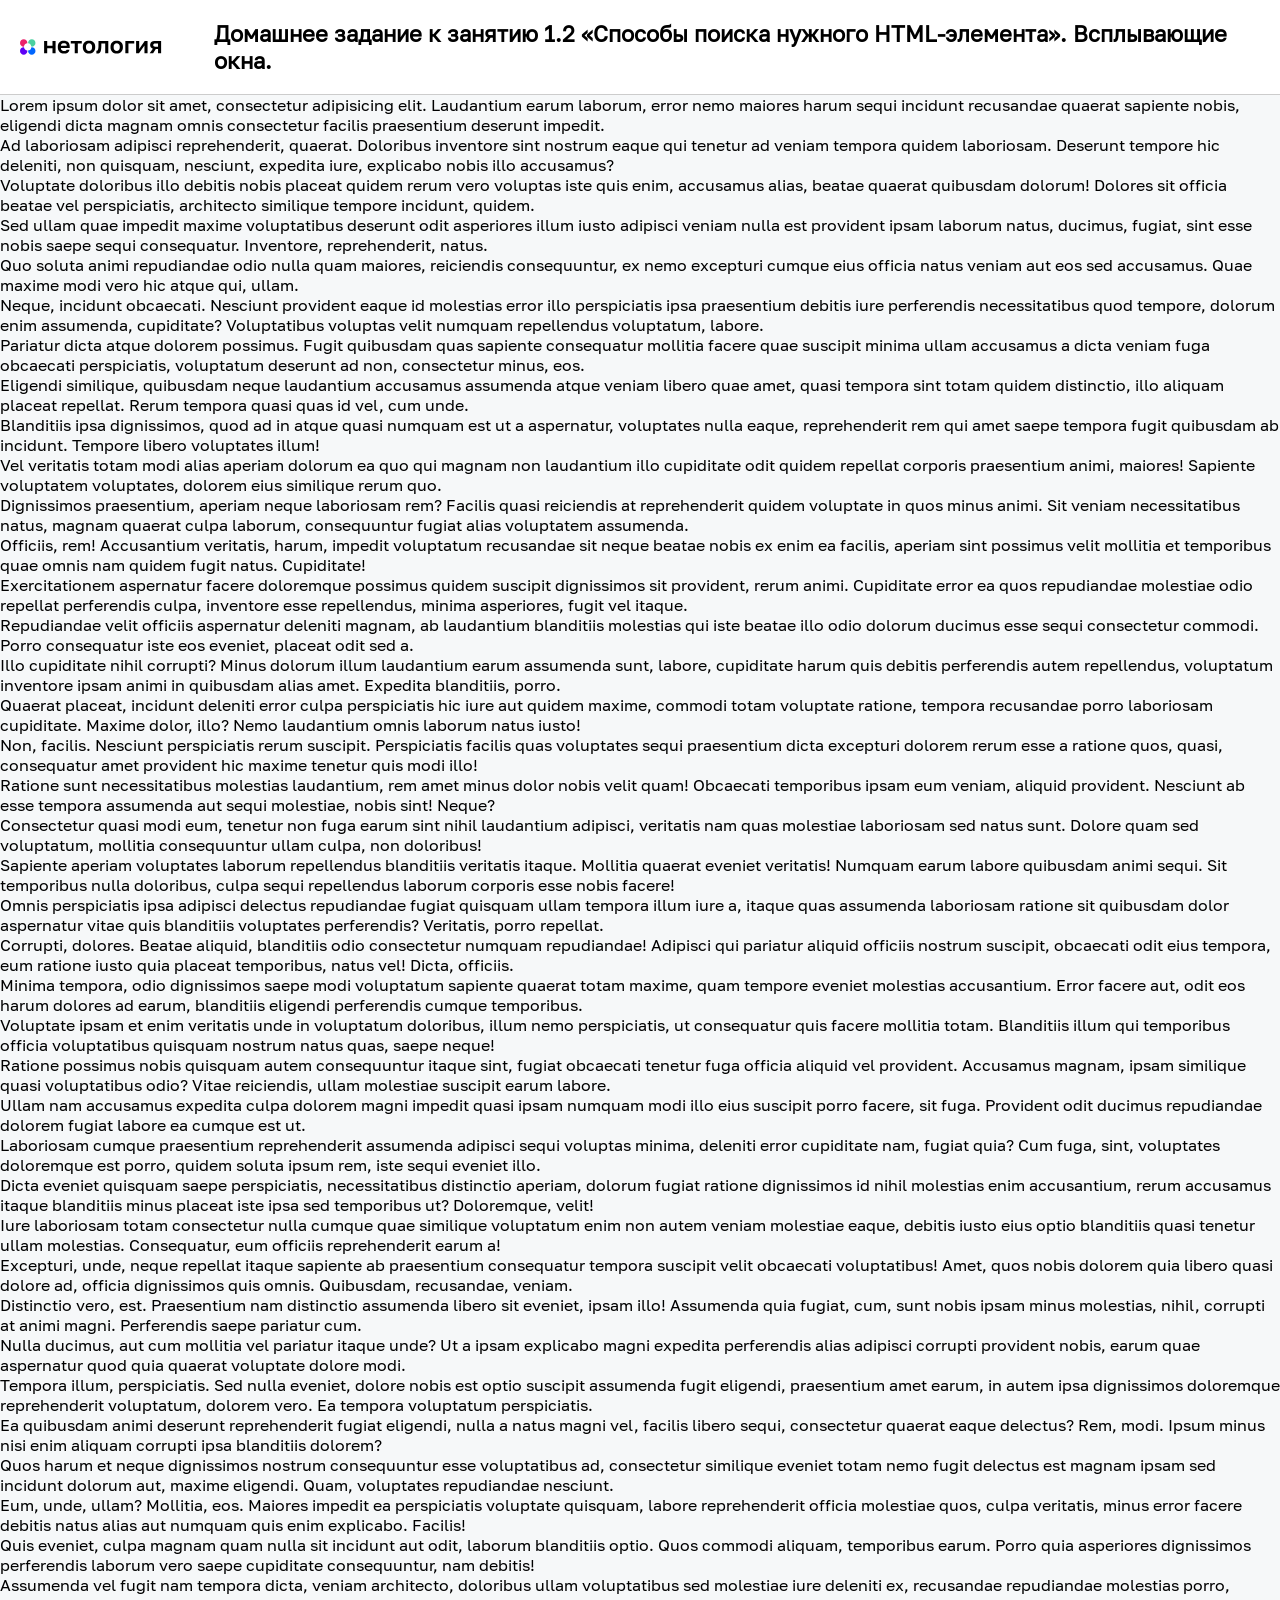
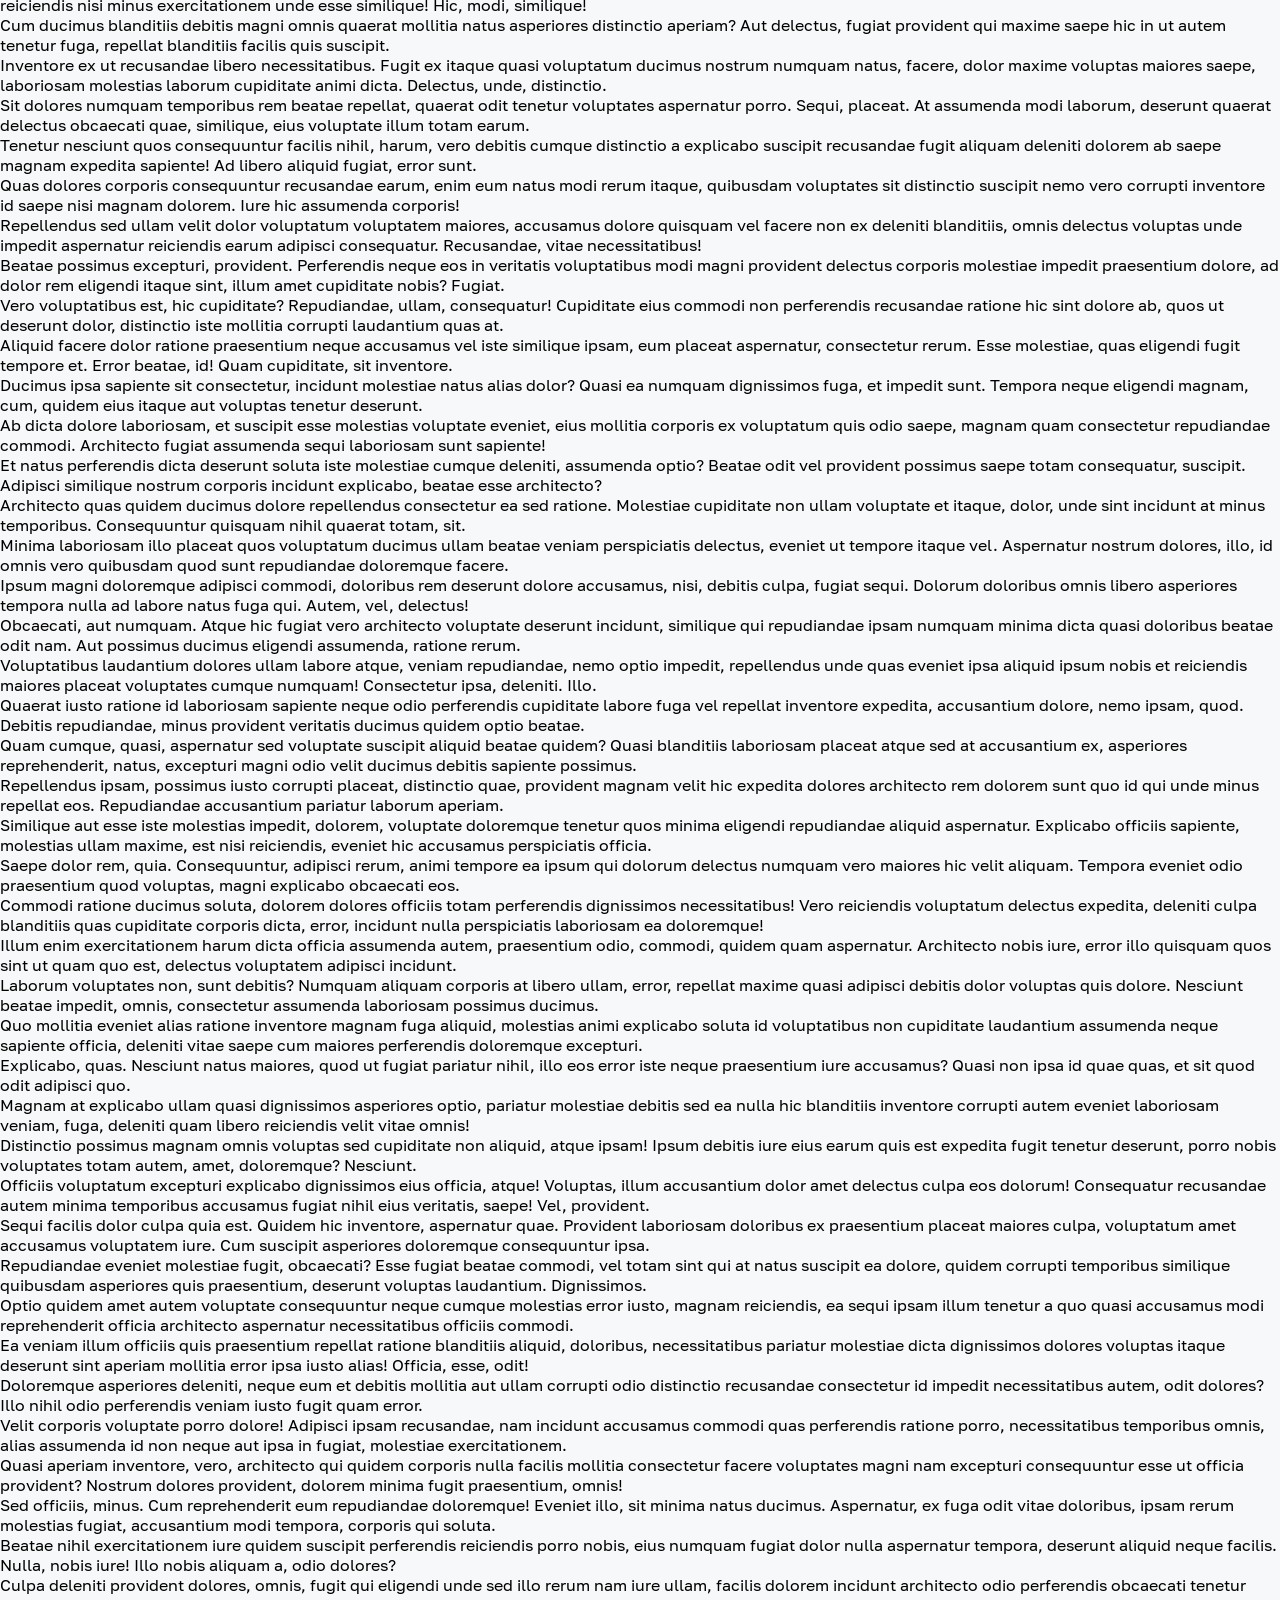
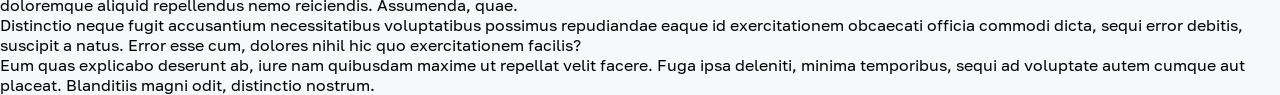
<file: element-search/popups/task.html>
<!doctype html>
<html lang="ru">
<head>
    <meta charset="UTF-8">
    <meta name="viewport"
          content="width=device-width, user-scalable=no, initial-scale=1.0, maximum-scale=1.0, minimum-scale=1.0">
    <meta http-equiv="X-UA-Compatible" content="ie=edge">
    <title>Всплывающие окна</title>
    <link rel="stylesheet" href="task.css">
    <link rel="stylesheet" href="../../assets/css/style.css">
</head>
<body>
    <header class="header">
        <div class="logo__container">
          <a href="https://netology.ru/" class="logo__link"></a>
        </div>
        <h1 class="header__title">
            Домашнее задание к занятию 1.2 «Способы поиска нужного HTML-элемента». Всплывающие окна.
        </h1>
    </header>      
    <div class="modal" id="modal_main">
        <div class="modal__content">
            <div class="modal__close modal__close_times">&times;</div>
            <a href="#" class="btn btn_danger modal__close show-success">Сделать хорошо</a>
        </div>
    </div>

    <div class="modal" id="modal_success">
        <div class="modal__content">
            <div class="modal__close modal__close_times">&times;</div>
            <a href="#" class="btn btn_success">Хорошо сделано!</a>
        </div>
    </div>

    <div>Lorem ipsum dolor sit amet, consectetur adipisicing elit. Laudantium earum laborum, error nemo maiores harum sequi incidunt recusandae quaerat sapiente nobis, eligendi dicta magnam omnis consectetur facilis praesentium deserunt impedit.</div>
    <div>Ad laboriosam adipisci reprehenderit, quaerat. Doloribus inventore sint nostrum eaque qui tenetur ad veniam tempora quidem laboriosam. Deserunt tempore hic deleniti, non quisquam, nesciunt, expedita iure, explicabo nobis illo accusamus?</div>
    <div>Voluptate doloribus illo debitis nobis placeat quidem rerum vero voluptas iste quis enim, accusamus alias, beatae quaerat quibusdam dolorum! Dolores sit officia beatae vel perspiciatis, architecto similique tempore incidunt, quidem.</div>
    <div>Sed ullam quae impedit maxime voluptatibus deserunt odit asperiores illum iusto adipisci veniam nulla est provident ipsam laborum natus, ducimus, fugiat, sint esse nobis saepe sequi consequatur. Inventore, reprehenderit, natus.</div>
    <div>Quo soluta animi repudiandae odio nulla quam maiores, reiciendis consequuntur, ex nemo excepturi cumque eius officia natus veniam aut eos sed accusamus. Quae maxime modi vero hic atque qui, ullam.</div>
    <div>Neque, incidunt obcaecati. Nesciunt provident eaque id molestias error illo perspiciatis ipsa praesentium debitis iure perferendis necessitatibus quod tempore, dolorum enim assumenda, cupiditate? Voluptatibus voluptas velit numquam repellendus voluptatum, labore.</div>
    <div>Pariatur dicta atque dolorem possimus. Fugit quibusdam quas sapiente consequatur mollitia facere quae suscipit minima ullam accusamus a dicta veniam fuga obcaecati perspiciatis, voluptatum deserunt ad non, consectetur minus, eos.</div>
    <div>Eligendi similique, quibusdam neque laudantium accusamus assumenda atque veniam libero quae amet, quasi tempora sint totam quidem distinctio, illo aliquam placeat repellat. Rerum tempora quasi quas id vel, cum unde.</div>
    <div>Blanditiis ipsa dignissimos, quod ad in atque quasi numquam est ut a aspernatur, voluptates nulla eaque, reprehenderit rem qui amet saepe tempora fugit quibusdam ab incidunt. Tempore libero voluptates illum!</div>
    <div>Vel veritatis totam modi alias aperiam dolorum ea quo qui magnam non laudantium illo cupiditate odit quidem repellat corporis praesentium animi, maiores! Sapiente voluptatem voluptates, dolorem eius similique rerum quo.</div>
    <div>Dignissimos praesentium, aperiam neque laboriosam rem? Facilis quasi reiciendis at reprehenderit quidem voluptate in quos minus animi. Sit veniam necessitatibus natus, magnam quaerat culpa laborum, consequuntur fugiat alias voluptatem assumenda.</div>
    <div>Officiis, rem! Accusantium veritatis, harum, impedit voluptatum recusandae sit neque beatae nobis ex enim ea facilis, aperiam sint possimus velit mollitia et temporibus quae omnis nam quidem fugit natus. Cupiditate!</div>
    <div>Exercitationem aspernatur facere doloremque possimus quidem suscipit dignissimos sit provident, rerum animi. Cupiditate error ea quos repudiandae molestiae odio repellat perferendis culpa, inventore esse repellendus, minima asperiores, fugit vel itaque.</div>
    <div>Repudiandae velit officiis aspernatur deleniti magnam, ab laudantium blanditiis molestias qui iste beatae illo odio dolorum ducimus esse sequi consectetur commodi. Porro consequatur iste eos eveniet, placeat odit sed a.</div>
    <div>Illo cupiditate nihil corrupti? Minus dolorum illum laudantium earum assumenda sunt, labore, cupiditate harum quis debitis perferendis autem repellendus, voluptatum inventore ipsam animi in quibusdam alias amet. Expedita blanditiis, porro.</div>
    <div>Quaerat placeat, incidunt deleniti error culpa perspiciatis hic iure aut quidem maxime, commodi totam voluptate ratione, tempora recusandae porro laboriosam cupiditate. Maxime dolor, illo? Nemo laudantium omnis laborum natus iusto!</div>
    <div>Non, facilis. Nesciunt perspiciatis rerum suscipit. Perspiciatis facilis quas voluptates sequi praesentium dicta excepturi dolorem rerum esse a ratione quos, quasi, consequatur amet provident hic maxime tenetur quis modi illo!</div>
    <div>Ratione sunt necessitatibus molestias laudantium, rem amet minus dolor nobis velit quam! Obcaecati temporibus ipsam eum veniam, aliquid provident. Nesciunt ab esse tempora assumenda aut sequi molestiae, nobis sint! Neque?</div>
    <div>Consectetur quasi modi eum, tenetur non fuga earum sint nihil laudantium adipisci, veritatis nam quas molestiae laboriosam sed natus sunt. Dolore quam sed voluptatum, mollitia consequuntur ullam culpa, non doloribus!</div>
    <div>Sapiente aperiam voluptates laborum repellendus blanditiis veritatis itaque. Mollitia quaerat eveniet veritatis! Numquam earum labore quibusdam animi sequi. Sit temporibus nulla doloribus, culpa sequi repellendus laborum corporis esse nobis facere!</div>
    <div>Omnis perspiciatis ipsa adipisci delectus repudiandae fugiat quisquam ullam tempora illum iure a, itaque quas assumenda laboriosam ratione sit quibusdam dolor aspernatur vitae quis blanditiis voluptates perferendis? Veritatis, porro repellat.</div>
    <div>Corrupti, dolores. Beatae aliquid, blanditiis odio consectetur numquam repudiandae! Adipisci qui pariatur aliquid officiis nostrum suscipit, obcaecati odit eius tempora, eum ratione iusto quia placeat temporibus, natus vel! Dicta, officiis.</div>
    <div>Minima tempora, odio dignissimos saepe modi voluptatum sapiente quaerat totam maxime, quam tempore eveniet molestias accusantium. Error facere aut, odit eos harum dolores ad earum, blanditiis eligendi perferendis cumque temporibus.</div>
    <div>Voluptate ipsam et enim veritatis unde in voluptatum doloribus, illum nemo perspiciatis, ut consequatur quis facere mollitia totam. Blanditiis illum qui temporibus officia voluptatibus quisquam nostrum natus quas, saepe neque!</div>
    <div>Ratione possimus nobis quisquam autem consequuntur itaque sint, fugiat obcaecati tenetur fuga officia aliquid vel provident. Accusamus magnam, ipsam similique quasi voluptatibus odio? Vitae reiciendis, ullam molestiae suscipit earum labore.</div>
    <div>Ullam nam accusamus expedita culpa dolorem magni impedit quasi ipsam numquam modi illo eius suscipit porro facere, sit fuga. Provident odit ducimus repudiandae dolorem fugiat labore ea cumque est ut.</div>
    <div>Laboriosam cumque praesentium reprehenderit assumenda adipisci sequi voluptas minima, deleniti error cupiditate nam, fugiat quia? Cum fuga, sint, voluptates doloremque est porro, quidem soluta ipsum rem, iste sequi eveniet illo.</div>
    <div>Dicta eveniet quisquam saepe perspiciatis, necessitatibus distinctio aperiam, dolorum fugiat ratione dignissimos id nihil molestias enim accusantium, rerum accusamus itaque blanditiis minus placeat iste ipsa sed temporibus ut? Doloremque, velit!</div>
    <div>Iure laboriosam totam consectetur nulla cumque quae similique voluptatum enim non autem veniam molestiae eaque, debitis iusto eius optio blanditiis quasi tenetur ullam molestias. Consequatur, eum officiis reprehenderit earum a!</div>
    <div>Excepturi, unde, neque repellat itaque sapiente ab praesentium consequatur tempora suscipit velit obcaecati voluptatibus! Amet, quos nobis dolorem quia libero quasi dolore ad, officia dignissimos quis omnis. Quibusdam, recusandae, veniam.</div>
    <div>Distinctio vero, est. Praesentium nam distinctio assumenda libero sit eveniet, ipsam illo! Assumenda quia fugiat, cum, sunt nobis ipsam minus molestias, nihil, corrupti at animi magni. Perferendis saepe pariatur cum.</div>
    <div>Nulla ducimus, aut cum mollitia vel pariatur itaque unde? Ut a ipsam explicabo magni expedita perferendis alias adipisci corrupti provident nobis, earum quae aspernatur quod quia quaerat voluptate dolore modi.</div>
    <div>Tempora illum, perspiciatis. Sed nulla eveniet, dolore nobis est optio suscipit assumenda fugit eligendi, praesentium amet earum, in autem ipsa dignissimos doloremque reprehenderit voluptatum, dolorem vero. Ea tempora voluptatum perspiciatis.</div>
    <div>Ea quibusdam animi deserunt reprehenderit fugiat eligendi, nulla a natus magni vel, facilis libero sequi, consectetur quaerat eaque delectus? Rem, modi. Ipsum minus nisi enim aliquam corrupti ipsa blanditiis dolorem?</div>
    <div>Quos harum et neque dignissimos nostrum consequuntur esse voluptatibus ad, consectetur similique eveniet totam nemo fugit delectus est magnam ipsam sed incidunt dolorum aut, maxime eligendi. Quam, voluptates repudiandae nesciunt.</div>
    <div>Eum, unde, ullam? Mollitia, eos. Maiores impedit ea perspiciatis voluptate quisquam, labore reprehenderit officia molestiae quos, culpa veritatis, minus error facere debitis natus alias aut numquam quis enim explicabo. Facilis!</div>
    <div>Quis eveniet, culpa magnam quam nulla sit incidunt aut odit, laborum blanditiis optio. Quos commodi aliquam, temporibus earum. Porro quia asperiores dignissimos perferendis laborum vero saepe cupiditate consequuntur, nam debitis!</div>
    <div>Assumenda vel fugit nam tempora dicta, veniam architecto, doloribus ullam voluptatibus sed molestiae iure deleniti ex, recusandae repudiandae molestias porro, reiciendis nisi minus exercitationem unde esse similique! Hic, modi, similique!</div>
    <div>Cum ducimus blanditiis debitis magni omnis quaerat mollitia natus asperiores distinctio aperiam? Aut delectus, fugiat provident qui maxime saepe hic in ut autem tenetur fuga, repellat blanditiis facilis quis suscipit.</div>
    <div>Inventore ex ut recusandae libero necessitatibus. Fugit ex itaque quasi voluptatum ducimus nostrum numquam natus, facere, dolor maxime voluptas maiores saepe, laboriosam molestias laborum cupiditate animi dicta. Delectus, unde, distinctio.</div>
    <div>Sit dolores numquam temporibus rem beatae repellat, quaerat odit tenetur voluptates aspernatur porro. Sequi, placeat. At assumenda modi laborum, deserunt quaerat delectus obcaecati quae, similique, eius voluptate illum totam earum.</div>
    <div>Tenetur nesciunt quos consequuntur facilis nihil, harum, vero debitis cumque distinctio a explicabo suscipit recusandae fugit aliquam deleniti dolorem ab saepe magnam expedita sapiente! Ad libero aliquid fugiat, error sunt.</div>
    <div>Quas dolores corporis consequuntur recusandae earum, enim eum natus modi rerum itaque, quibusdam voluptates sit distinctio suscipit nemo vero corrupti inventore id saepe nisi magnam dolorem. Iure hic assumenda corporis!</div>
    <div>Repellendus sed ullam velit dolor voluptatum voluptatem maiores, accusamus dolore quisquam vel facere non ex deleniti blanditiis, omnis delectus voluptas unde impedit aspernatur reiciendis earum adipisci consequatur. Recusandae, vitae necessitatibus!</div>
    <div>Beatae possimus excepturi, provident. Perferendis neque eos in veritatis voluptatibus modi magni provident delectus corporis molestiae impedit praesentium dolore, ad dolor rem eligendi itaque sint, illum amet cupiditate nobis? Fugiat.</div>
    <div>Vero voluptatibus est, hic cupiditate? Repudiandae, ullam, consequatur! Cupiditate eius commodi non perferendis recusandae ratione hic sint dolore ab, quos ut deserunt dolor, distinctio iste mollitia corrupti laudantium quas at.</div>
    <div>Aliquid facere dolor ratione praesentium neque accusamus vel iste similique ipsam, eum placeat aspernatur, consectetur rerum. Esse molestiae, quas eligendi fugit tempore et. Error beatae, id! Quam cupiditate, sit inventore.</div>
    <div>Ducimus ipsa sapiente sit consectetur, incidunt molestiae natus alias dolor? Quasi ea numquam dignissimos fuga, et impedit sunt. Tempora neque eligendi magnam, cum, quidem eius itaque aut voluptas tenetur deserunt.</div>
    <div>Ab dicta dolore laboriosam, et suscipit esse molestias voluptate eveniet, eius mollitia corporis ex voluptatum quis odio saepe, magnam quam consectetur repudiandae commodi. Architecto fugiat assumenda sequi laboriosam sunt sapiente!</div>
    <div>Et natus perferendis dicta deserunt soluta iste molestiae cumque deleniti, assumenda optio? Beatae odit vel provident possimus saepe totam consequatur, suscipit. Adipisci similique nostrum corporis incidunt explicabo, beatae esse architecto?</div>
    <div>Architecto quas quidem ducimus dolore repellendus consectetur ea sed ratione. Molestiae cupiditate non ullam voluptate et itaque, dolor, unde sint incidunt at minus temporibus. Consequuntur quisquam nihil quaerat totam, sit.</div>
    <div>Minima laboriosam illo placeat quos voluptatum ducimus ullam beatae veniam perspiciatis delectus, eveniet ut tempore itaque vel. Aspernatur nostrum dolores, illo, id omnis vero quibusdam quod sunt repudiandae doloremque facere.</div>
    <div>Ipsum magni doloremque adipisci commodi, doloribus rem deserunt dolore accusamus, nisi, debitis culpa, fugiat sequi. Dolorum doloribus omnis libero asperiores tempora nulla ad labore natus fuga qui. Autem, vel, delectus!</div>
    <div>Obcaecati, aut numquam. Atque hic fugiat vero architecto voluptate deserunt incidunt, similique qui repudiandae ipsam numquam minima dicta quasi doloribus beatae odit nam. Aut possimus ducimus eligendi assumenda, ratione rerum.</div>
    <div>Voluptatibus laudantium dolores ullam labore atque, veniam repudiandae, nemo optio impedit, repellendus unde quas eveniet ipsa aliquid ipsum nobis et reiciendis maiores placeat voluptates cumque numquam! Consectetur ipsa, deleniti. Illo.</div>
    <div>Quaerat iusto ratione id laboriosam sapiente neque odio perferendis cupiditate labore fuga vel repellat inventore expedita, accusantium dolore, nemo ipsam, quod. Debitis repudiandae, minus provident veritatis ducimus quidem optio beatae.</div>
    <div>Quam cumque, quasi, aspernatur sed voluptate suscipit aliquid beatae quidem? Quasi blanditiis laboriosam placeat atque sed at accusantium ex, asperiores reprehenderit, natus, excepturi magni odio velit ducimus debitis sapiente possimus.</div>
    <div>Repellendus ipsam, possimus iusto corrupti placeat, distinctio quae, provident magnam velit hic expedita dolores architecto rem dolorem sunt quo id qui unde minus repellat eos. Repudiandae accusantium pariatur laborum aperiam.</div>
    <div>Similique aut esse iste molestias impedit, dolorem, voluptate doloremque tenetur quos minima eligendi repudiandae aliquid aspernatur. Explicabo officiis sapiente, molestias ullam maxime, est nisi reiciendis, eveniet hic accusamus perspiciatis officia.</div>
    <div>Saepe dolor rem, quia. Consequuntur, adipisci rerum, animi tempore ea ipsum qui dolorum delectus numquam vero maiores hic velit aliquam. Tempora eveniet odio praesentium quod voluptas, magni explicabo obcaecati eos.</div>
    <div>Commodi ratione ducimus soluta, dolorem dolores officiis totam perferendis dignissimos necessitatibus! Vero reiciendis voluptatum delectus expedita, deleniti culpa blanditiis quas cupiditate corporis dicta, error, incidunt nulla perspiciatis laboriosam ea doloremque!</div>
    <div>Illum enim exercitationem harum dicta officia assumenda autem, praesentium odio, commodi, quidem quam aspernatur. Architecto nobis iure, error illo quisquam quos sint ut quam quo est, delectus voluptatem adipisci incidunt.</div>
    <div>Laborum voluptates non, sunt debitis? Numquam aliquam corporis at libero ullam, error, repellat maxime quasi adipisci debitis dolor voluptas quis dolore. Nesciunt beatae impedit, omnis, consectetur assumenda laboriosam possimus ducimus.</div>
    <div>Quo mollitia eveniet alias ratione inventore magnam fuga aliquid, molestias animi explicabo soluta id voluptatibus non cupiditate laudantium assumenda neque sapiente officia, deleniti vitae saepe cum maiores perferendis doloremque excepturi.</div>
    <div>Explicabo, quas. Nesciunt natus maiores, quod ut fugiat pariatur nihil, illo eos error iste neque praesentium iure accusamus? Quasi non ipsa id quae quas, et sit quod odit adipisci quo.</div>
    <div>Magnam at explicabo ullam quasi dignissimos asperiores optio, pariatur molestiae debitis sed ea nulla hic blanditiis inventore corrupti autem eveniet laboriosam veniam, fuga, deleniti quam libero reiciendis velit vitae omnis!</div>
    <div>Distinctio possimus magnam omnis voluptas sed cupiditate non aliquid, atque ipsam! Ipsum debitis iure eius earum quis est expedita fugit tenetur deserunt, porro nobis voluptates totam autem, amet, doloremque? Nesciunt.</div>
    <div>Officiis voluptatum excepturi explicabo dignissimos eius officia, atque! Voluptas, illum accusantium dolor amet delectus culpa eos dolorum! Consequatur recusandae autem minima temporibus accusamus fugiat nihil eius veritatis, saepe! Vel, provident.</div>
    <div>Sequi facilis dolor culpa quia est. Quidem hic inventore, aspernatur quae. Provident laboriosam doloribus ex praesentium placeat maiores culpa, voluptatum amet accusamus voluptatem iure. Cum suscipit asperiores doloremque consequuntur ipsa.</div>
    <div>Repudiandae eveniet molestiae fugit, obcaecati? Esse fugiat beatae commodi, vel totam sint qui at natus suscipit ea dolore, quidem corrupti temporibus similique quibusdam asperiores quis praesentium, deserunt voluptas laudantium. Dignissimos.</div>
    <div>Optio quidem amet autem voluptate consequuntur neque cumque molestias error iusto, magnam reiciendis, ea sequi ipsam illum tenetur a quo quasi accusamus modi reprehenderit officia architecto aspernatur necessitatibus officiis commodi.</div>
    <div>Ea veniam illum officiis quis praesentium repellat ratione blanditiis aliquid, doloribus, necessitatibus pariatur molestiae dicta dignissimos dolores voluptas itaque deserunt sint aperiam mollitia error ipsa iusto alias! Officia, esse, odit!</div>
    <div>Doloremque asperiores deleniti, neque eum et debitis mollitia aut ullam corrupti odio distinctio recusandae consectetur id impedit necessitatibus autem, odit dolores? Illo nihil odio perferendis veniam iusto fugit quam error.</div>
    <div>Velit corporis voluptate porro dolore! Adipisci ipsam recusandae, nam incidunt accusamus commodi quas perferendis ratione porro, necessitatibus temporibus omnis, alias assumenda id non neque aut ipsa in fugiat, molestiae exercitationem.</div>
    <div>Quasi aperiam inventore, vero, architecto qui quidem corporis nulla facilis mollitia consectetur facere voluptates magni nam excepturi consequuntur esse ut officia provident? Nostrum dolores provident, dolorem minima fugit praesentium, omnis!</div>
    <div>Sed officiis, minus. Cum reprehenderit eum repudiandae doloremque! Eveniet illo, sit minima natus ducimus. Aspernatur, ex fuga odit vitae doloribus, ipsam rerum molestias fugiat, accusantium modi tempora, corporis qui soluta.</div>
    <div>Beatae nihil exercitationem iure quidem suscipit perferendis reiciendis porro nobis, eius numquam fugiat dolor nulla aspernatur tempora, deserunt aliquid neque facilis. Nulla, nobis iure! Illo nobis aliquam a, odio dolores?</div>
    <div>Culpa deleniti provident dolores, omnis, fugit qui eligendi unde sed illo rerum nam iure ullam, facilis dolorem incidunt architecto odio perferendis obcaecati tenetur doloremque aliquid repellendus nemo reiciendis. Assumenda, quae.</div>
    <div>Distinctio neque fugit accusantium necessitatibus voluptatibus possimus repudiandae eaque id exercitationem obcaecati officia commodi dicta, sequi error debitis, suscipit a natus. Error esse cum, dolores nihil hic quo exercitationem facilis?</div>
    <div>Eum quas explicabo deserunt ab, iure nam quibusdam maxime ut repellat velit facere. Fuga ipsa deleniti, minima temporibus, sequi ad voluptate autem cumque aut placeat. Blanditiis magni odit, distinctio nostrum.</div>

    <script src="task.js"></script>
</body>
</html>
</file>
<file: dom/closure/styles.css>
.counters {
    display: grid;
    grid-template-columns: repeat(5, 110px);
    max-width: 800px;
    margin: 100px auto;
}

.counter {
    width: 100px;
    height: 100px;
    margin: 3px;
    background-color: tomato;
    cursor: pointer;
    font-size: 22px;
    color: #fff;
    display: flex;
    justify-content: center;
    align-items: center;
}

.counter::selection {
    background: transparent;
}
</file>
<file: dom/ads/task.css>
.rotator__case {
  display: none;
}

.rotator__case_active {
  display: inline;
}
</file>
<file: assets/css/style.css>
@font-face {
  font-family: Golos;
  src: url('../fonts/Golos-Text/Golos-Text_Regular.woff2');
  font-weight: 400;
  font-style: normal;
}

body {
  margin: 0;
  padding: 0;
  font-family: Golos, Arial, sans-serif;
  background-color: #f6f8f9;
}

input[type="number"] {
  width: 100%;
  display: block;
  padding: 10px 20px;
  margin: 0 0 20px 0;
  font-family: Golos, Arial, sans-serif;
  border: 1px solid #e2e2e2;
  box-sizing: border-box;
}

input:focus {
    outline: 1px solid #999
}

.header {
  display: flex;
  align-items: center;
  padding: 20px;
  background-color: #fff;
  border-bottom: 1px solid rgba(0, 0, 0, 0.2);
}

.header__title {
  margin: 0;
  padding: 0;
  font-size: 22px;
}

.logo__container {
  width: 144px;
  margin-right: 50px;
}

.logo__link {
  width: 144px;
  height: 20px;
  display: block;
  background-image: url("../img/logo-color-text_6748e2.svg");
  background-size: contain;
  background-repeat: no-repeat;
  background-position: center;
}

.content {
  width: 60%;
  margin-left: auto;
  margin-right: auto;
  padding-top: 20px;
  background-color: #f6f8f9;
}

.card {
  width: 400px;
  padding: 20px 30px;
  margin: 0 auto 30px;
  background-color: #fff;
  border-radius: 5px;
}

.card-wide {
  width: 100%;
}

button {
  font-family: Golos, Arial, sans-serif;
  color: #fff;
  background-color: #06f;
  border: 1px solid transparent;
  border-radius: 2px;
  box-sizing: border-box;
  cursor: pointer;
  display: inline-block;
  margin: 0 0 20px 0;
  overflow: hidden;
  outline: none;
  padding: 8px 12px;
  text-align: center;
  transition: 0.3s ease;
  text-decoration: none;
  user-select: none;
  vertical-align: top;
  white-space: nowrap;
  font-weight: 500;
  box-shadow: none;
}

button:hover {
  background-color: #005ce6;
}
</file>
<file: dom/book-reader/task.css>
body {
  margin: 0;
}

.bg_color_black {
  background: #000;
}

.bg_color_gray {
  background: grey;
}

.bg_color_white {
  background: white;
}

.book_fs-big {
  font-size: 20px;
}

.book_fs-small {
  font-size: 12px;
}

.book_color-black {
  color: black;
}

.book_color-gray {
  color: gray;
}

.book_color-whitesmoke {
  color: whitesmoke;
}

.book_bg-gray {
  background: grey;
}

.book_bg-black {
  background: black;
}

.book_bg-white {
  background: white;
}

.text-size {
  text-align: center;
  text-decoration: none;
  color: whitesmoke;
  width: 25px;
  height: 25px;
  padding: 2px 6px;
  font-size: 16px;
  line-height: 16px;
  box-sizing: border-box;
  display: inline-flex;
  justify-content: center;
  align-items: center;
}

.font_weight-light {
  font-weight: 300;
  font-style: normal;
}

.font_weight-normal {
  font-weight: 400;
  font-style: normal;
}

.font_weight-bold {
  font-weight: 500;
  font-style: normal;
}

.font-style_active,
.font-weight_active {
  border: 1px solid whitesmoke;
  border-radius: 50%;
}

.font-style_normal {

}

.font_style-italic {
  font-style: italic;
}

.font_style-underline {
  text-decoration: underline;
}

.font_style-capital {
  text-transform: uppercase;
}



.book__controls {
  background: rgb(63, 63, 63);
  padding: 10px;
  box-sizing: border-box;
  display: flex;
  justify-content: space-around;
  align-items: center;
  color: whitesmoke;
  font-size: 16px;
  font-weight: 400;
  text-transform: none;
  font-style: normal;
  text-decoration: none;
}

.book__control {
  display: flex;
  justify-content: center;
  align-items: center;
}

.color {
  width: 20px;
  height: 20px;
  display: inline-block;
  border-radius: 4px;
  margin-left: 5px;
  box-sizing: border-box;
}

.color_active {
  box-shadow: 0 0 5px white;
  border: 1px solid gray;
}

.font-size {
  text-align: center;
  text-decoration: none;
  color: whitesmoke;
  display: inline-block;
  width: 25px;
  height: 25px;
  padding: 2px 6px;
  font-size: 16px;
  line-height: 16px;
  padding: 1px 6px;
  box-sizing: border-box;
  display: inline-flex;
  justify-content: center;
  align-items: center;
}

.font-size_small {
  font-size: 12px;
}

.font-size_big {
  font-size: 20px;
}

.font-size_active {
  border: 1px solid whitesmoke;
  border-radius: 50%;
}

.book {
  font-family: "Roboto", serif;
}

.book__content {
  box-sizing: border-box;
  padding: 20px;
}

.book p:first-letter {
  font-size: 28px;
}

.text_color_black {
  background: #000;
}

.text_color_gray {
  background: grey;
}

.text_color_whitesmoke {
  background: whitesmoke;
}

.text-size_italic {
  font-style: italic;
}

.text-size_underline {
  text-decoration: underline;
}

.text-size_capital {
  text-transform: capitalize;
}
</file>
<file: dom/reveal/task.css>
.reveal {
  opacity: 0;
  transition: 0.3s opacity ease-in-out;
  background: orange;
  padding: 20px;
  min-height: 200px;
  box-sizing: border-box;
  color: white;
  font-size: 24px;
}

.reveal_active {
  opacity: 1;
}
</file>
<file: element-search/popups/task.css>
body {
  font-family: Helvetica;
  font-weight: 300;
}
.modal {
  display: none;
  justify-content: center;
  align-items: center;
  position: fixed;
  left: 0;
  top: 0;
  right: 0;
  bottom: 0;
  background: rgba(0, 0, 0, 0.5);
}

.modal_active {
  display: flex;
}

.modal__close_times {
  position: absolute;
  right: 5px;
  top: -2px;
  font-size: 25px;
  cursor: pointer;
}

.modal__content {
  width: 300px;
  height: 300px;
  overflow: auto;
  background: #fff;
  position: relative;
  padding: 20px;
  box-sizing: border-box;
  display: flex;
  justify-content: center;
  align-items: center;
}

.btn {
  text-decoration: none;
  color: whitesmoke;
  padding: 10px 20px;
  border-radius: 2px;
}

.btn_danger {
  background: red;
}
.btn_success {
  background: green;
}
</file>
